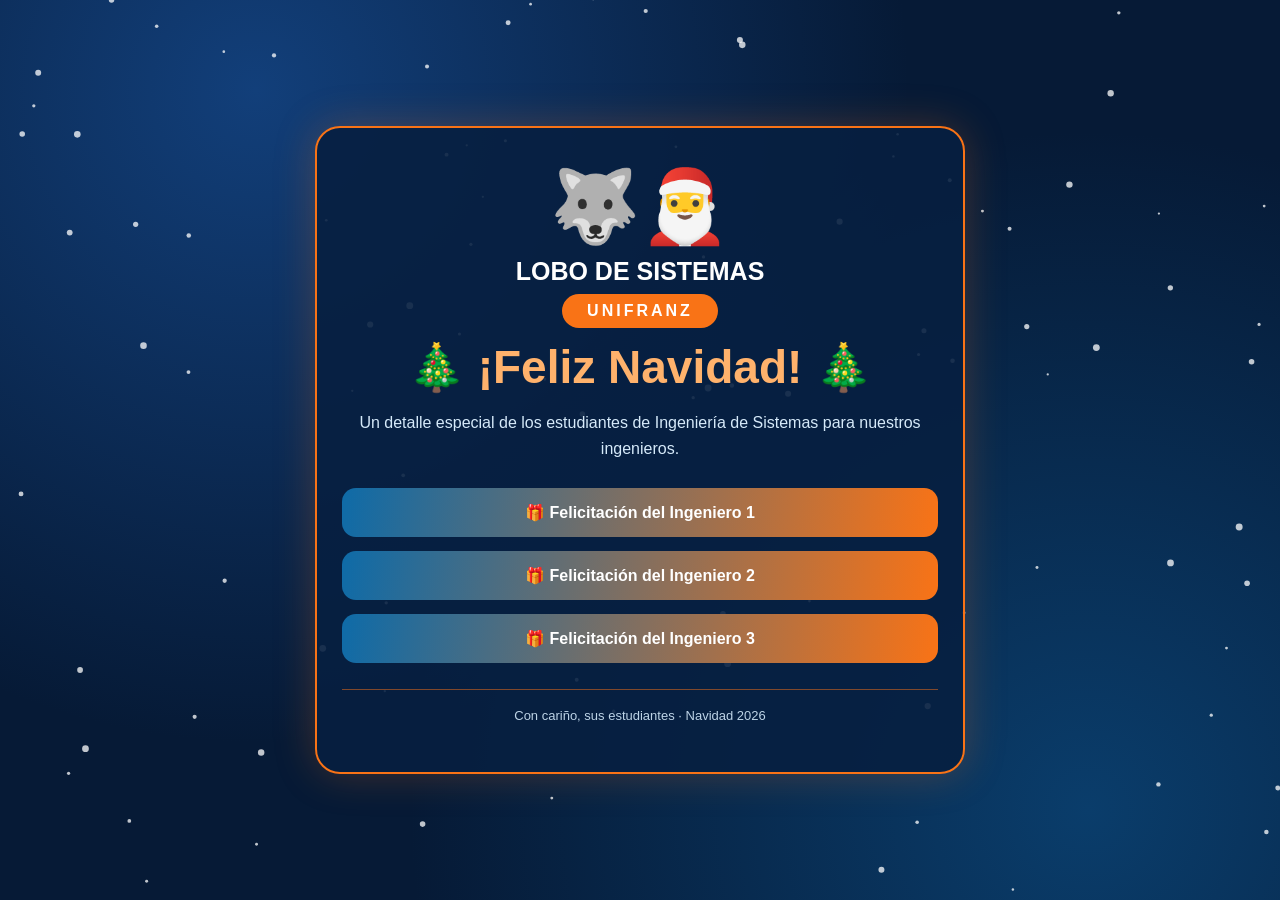
<file: index.html>
<!DOCTYPE html>
<html lang="es">
<head>
<meta charset="UTF-8">
<meta name="viewport" content="width=device-width,initial-scale=1">
<title>Navidad 2026 | Lobo de Sistemas UNIFRANZ</title>
<style>
:root{--azul:#061a36;--naranja:#f97316;--celeste:#0e6ba8}
*{box-sizing:border-box}body{margin:0;min-height:100vh;background:radial-gradient(circle at 20% 10%,#123f7a,transparent 50%),radial-gradient(circle at 85% 90%,#0a3d6b,transparent 50%),var(--azul);color:#fff;font-family:Segoe UI,Arial,sans-serif;display:grid;place-items:center;overflow-x:hidden}canvas{position:fixed;inset:0;width:100%;height:100%;pointer-events:none}.tarjeta{position:relative;width:min(92%,650px);margin:35px auto;padding:36px 25px;text-align:center;background:rgba(7,32,65,.9);border:2px solid var(--naranja);border-radius:25px;box-shadow:0 0 40px #f9731640;animation:entrada 1s ease}.lobo{font-size:72px;animation:flotar 3s ease-in-out infinite}h1{font-size:clamp(28px,6vw,46px);color:#ffb26c;margin:12px 0}h2{font-size:clamp(18px,4vw,25px);margin:8px 0}.uni{display:inline-block;background:var(--naranja);padding:8px 25px;border-radius:20px;font-weight:800;letter-spacing:3px}.texto{color:#d6eafa;line-height:1.6}.enlaces{display:grid;gap:14px;margin:26px 0}.enlaces a{display:block;background:linear-gradient(100deg,#0e6ba8,#f97316);color:#fff;text-decoration:none;padding:15px;border-radius:14px;font-weight:750;transition:transform .2s,box-shadow .2s}.enlaces a:hover,.enlaces a:focus-visible{transform:translateY(-3px);box-shadow:0 5px 20px #f9731680}.pie{font-size:13px;color:#bdd4e7;border-top:1px solid #f9731680;padding-top:18px}@keyframes entrada{from{opacity:0;transform:translateY(25px)}to{opacity:1;transform:translateY(0)}}@keyframes flotar{50%{transform:translateY(-10px)}}@media(prefers-reduced-motion:reduce){*,*::before,*::after{animation:none!important;transition:none!important}}
</style>
</head>
<body>
<canvas id="nieve" aria-hidden="true"></canvas>
<main class="tarjeta">
<div class="lobo" aria-hidden="true">🐺🎅</div>
<h2>LOBO DE SISTEMAS</h2><span class="uni">UNIFRANZ</span>
<h1>🎄 ¡Feliz Navidad! 🎄</h1>
<p class="texto">Un detalle especial de los estudiantes de Ingeniería de Sistemas para nuestros ingenieros.</p>
<div class="enlaces">
<a href="ingeniero1.html">🎁 Felicitación del Ingeniero 1</a>
<a href="ingeniero2.html">🎁 Felicitación del Ingeniero 2</a>
<a href="ingeniero3.html">🎁 Felicitación del Ingeniero 3</a>
</div>
<p class="pie">Con cariño, sus estudiantes · Navidad 2026</p>
</main>
<script>
const cv=document.getElementById('nieve'),ctx=cv.getContext('2d');let copos=[];
function ajustar(){cv.width=innerWidth;cv.height=innerHeight;copos=Array.from({length:Math.min(110,Math.floor(innerWidth/12))},()=>({x:Math.random()*cv.width,y:Math.random()*cv.height,r:Math.random()*2.5+1,v:Math.random()+.4}))}
function animar(){ctx.clearRect(0,0,cv.width,cv.height);ctx.fillStyle='rgba(255,255,255,.75)';for(const c of copos){ctx.beginPath();ctx.arc(c.x,c.y,c.r,0,Math.PI*2);ctx.fill();c.y+=c.v;if(c.y>cv.height)c.y=-5}requestAnimationFrame(animar)}
addEventListener('resize',ajustar);ajustar();if(!matchMedia('(prefers-reduced-motion: reduce)').matches)animar();
</script>
</body>
</html>
</file>
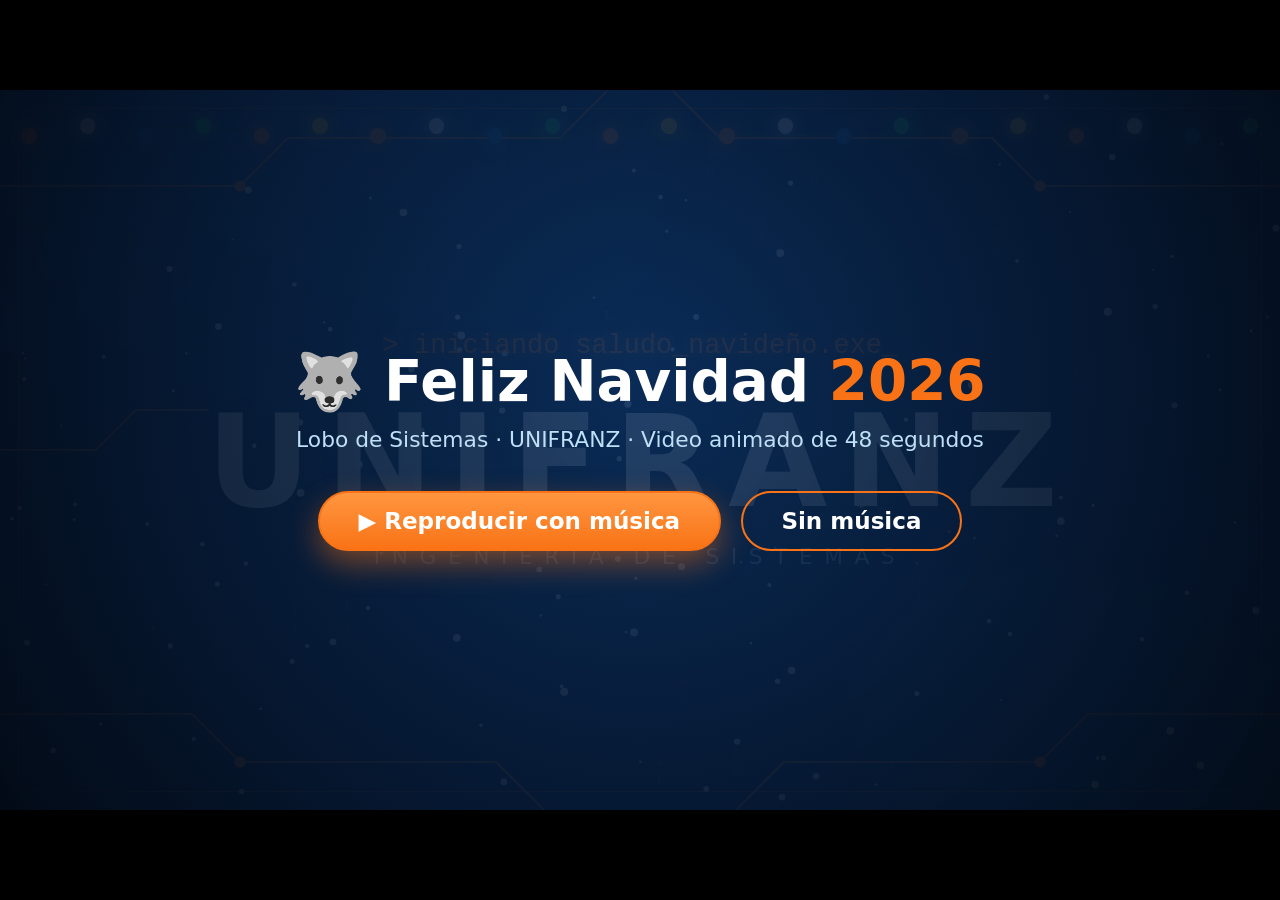
<file: ingeniero1.html>
<!DOCTYPE html>
<html lang="es">
<head>
<meta charset="UTF-8">
<meta name="viewport" content="width=device-width, initial-scale=1.0">
<title>Feliz Navidad – Video animado | Lobo de Sistemas UNIFRANZ</title>
<style>
:root{
  --azul:#0B2E5B; --oscuro:#061a36; --naranja:#F97316; --azul2:#0E6BA8; --verde:#0B6B3A; --blanco:#fff;
}
*{box-sizing:border-box;margin:0;padding:0}
html,body{height:100%;background:#000;overflow:hidden;font-family:"Segoe UI",system-ui,Roboto,Arial,sans-serif;color:#fff}
body{display:grid;place-items:center}

/* ===== Pantalla 16:9 ===== */
.pantalla{
  position:relative;width:min(100vw,calc(100vh*16/9));aspect-ratio:16/9;
  container-type:size;overflow:hidden;
  background:
    radial-gradient(70cqw 60cqh at 20% 0%,#123f7a 0%,transparent 65%),
    radial-gradient(60cqw 60cqh at 100% 100%,#0a3d6b 0%,transparent 65%),
    var(--oscuro);
  user-select:none;
}
.pantalla::after{content:"";position:absolute;inset:1.4cqw;border:.15cqw solid rgba(249,115,22,.45);border-radius:1.2cqw;pointer-events:none;z-index:6}
canvas{position:absolute;inset:0;width:100%;height:100%;pointer-events:none}
#fondo{z-index:0}
#fuegos{z-index:5}

/* ===== Guirnalda global ===== */
.guirnalda{position:absolute;top:0;left:0;right:0;height:5cqw;z-index:4;display:flex;justify-content:space-around;pointer-events:none}
.guirnalda::before{content:"";position:absolute;left:0;right:0;top:1.3cqw;height:2.2cqw;border-bottom:.2cqw solid #0a3d1f;border-radius:0 0 50% 50%/0 0 100% 100%;opacity:.8}
.guirnalda i{position:relative;margin-top:2.2cqw;width:1.2cqw;height:1.2cqw;border-radius:50%;background:var(--c);box-shadow:0 0 1.4cqw var(--c);animation:luz 1.6s ease-in-out infinite;animation-delay:calc(var(--n)*-.23s)}
.guirnalda i:nth-child(odd){margin-top:3cqw}
@keyframes luz{0%,100%{opacity:1;transform:scale(1)}50%{opacity:.25;transform:scale(.7)}}

/* ===== Escenas ===== */
.esc{position:absolute;inset:0;display:grid;place-items:center;opacity:0;visibility:hidden;transition:opacity .9s ease,visibility .9s;z-index:2}
.esc.activa{opacity:1;visibility:visible}
.centro{display:flex;flex-direction:column;align-items:center;text-align:center;position:relative;z-index:2}
.pantalla.pausa .esc *,.pantalla.pausa .guirnalda i{animation-play-state:paused!important}

/* ---- Escena 0: intro ---- */
.circ-draw{position:absolute;inset:0;width:100%;height:100%}
.dib{fill:none;stroke:var(--naranja);stroke-width:2.2;stroke-linecap:round;stroke-dasharray:1;stroke-dashoffset:1;opacity:.75;vector-effect:non-scaling-stroke}
.activa .dib{animation:trazar 3.2s ease-out forwards}
.activa .dib:nth-child(2){animation-delay:.4s}
.activa .dib:nth-child(3){animation-delay:.8s}
.activa .dib:nth-child(4){animation-delay:1.1s}
.activa .dib:nth-child(5){animation-delay:1.4s}
@keyframes trazar{to{stroke-dashoffset:0}}
.nod{fill:var(--naranja);opacity:0}
.activa .nod{animation:nodo .5s calc(1s + var(--d)*.3s) forwards,luz 1.6s calc(2s + var(--d)*.3s) infinite}
@keyframes nodo{to{opacity:1}}

.consola{font-family:"Courier New",monospace;font-size:2.1cqw;color:var(--naranja);text-shadow:0 0 1cqw rgba(249,115,22,.8);white-space:nowrap}
.tipeo{display:inline-block;overflow:hidden;vertical-align:bottom;width:0}
.activa .tipeo{animation:teclear 2.2s steps(31) .3s forwards}
@keyframes teclear{to{width:31ch}}
.cursor{animation:parpadeo .7s steps(1) infinite}
@keyframes parpadeo{50%{opacity:0}}
.uni{font-size:10cqw;font-weight:900;letter-spacing:1.2cqw;margin-top:2cqw;opacity:0;color:#fff;text-shadow:0 .5cqw 0 rgba(0,0,0,.35)}
.activa .uni{animation:impacto 1.1s 2.7s cubic-bezier(.2,1.6,.4,1) forwards}
@keyframes impacto{0%{opacity:0;transform:scale(3);filter:blur(1.5cqw)}60%{opacity:1;transform:scale(.94);filter:blur(0)}100%{opacity:1;transform:scale(1)}}
.sub{margin-top:.6cqw;letter-spacing:.9cqw;font-size:1.7cqw;color:#9fd3f2;opacity:0}
.activa .sub{animation:subir .9s 3.6s ease-out forwards}
@keyframes subir{from{opacity:0;transform:translateY(2cqw)}to{opacity:1;transform:none}}

/* ---- Escena 1: lobo ---- */
.insignia{position:relative;width:26cqw;height:26cqw;opacity:0}
.activa .insignia{animation:aparecer 1.2s .2s cubic-bezier(.2,1.5,.4,1) forwards,flotar 4s 1.4s ease-in-out infinite}
@keyframes aparecer{from{opacity:0;transform:scale(.2) rotate(-25deg)}to{opacity:1;transform:none}}
@keyframes flotar{50%{transform:translateY(-1cqw)}}
.anillo{position:absolute;inset:-1.2cqw;border-radius:50%;border:.45cqw dashed var(--naranja);animation:rotar 16s linear infinite}
@keyframes rotar{to{transform:rotate(360deg)}}
.logo{position:absolute;inset:0;border-radius:50%;overflow:hidden;display:grid;place-items:center;
  background:radial-gradient(circle at 50% 35%,#144c88,var(--azul) 70%);
  box-shadow:0 0 0 .6cqw var(--naranja),0 2cqw 4cqw rgba(0,0,0,.5),0 0 6cqw rgba(249,115,22,.4)}
.logo svg{width:92%;height:92%}
.ojos{transform-origin:50% 114px;animation:parpadear 4.5s infinite}
@keyframes parpadear{0%,92%,100%{transform:scaleY(1)}95%{transform:scaleY(.08)}}
.pompon{transform-origin:160px 80px;animation:balanceo 2.2s ease-in-out infinite}
@keyframes balanceo{50%{transform:rotate(16deg)}}
#e1 .gorro{opacity:0}
.activa#e1 .gorro{animation:caer 1.3s 1.7s cubic-bezier(.3,1.8,.5,1) forwards}
@keyframes caer{from{opacity:0;transform:translateY(-70px) rotate(-25deg)}to{opacity:1;transform:none}}
.lobo-t{margin-top:2.4cqw;font-size:4.6cqw;font-weight:900;letter-spacing:.6cqw;opacity:0}
.activa .lobo-t{animation:subir .9s 2.4s ease-out forwards}
.pill{margin-top:1.2cqw;padding:.6cqw 4cqw;font-weight:900;font-size:2.2cqw;letter-spacing:.9cqw;border-radius:5cqw 5cqw 1cqw 1cqw;
  background:linear-gradient(180deg,#ff9640,var(--naranja));box-shadow:0 .8cqw 2cqw rgba(249,115,22,.5);opacity:0;position:relative;overflow:hidden}
.activa .pill{animation:subir .9s 3.1s ease-out forwards}
.pill::after{content:"";position:absolute;top:0;left:-60%;width:40%;height:100%;background:linear-gradient(100deg,transparent,rgba(255,255,255,.7),transparent);animation:destello 2.6s 4s infinite}
@keyframes destello{60%,100%{left:130%}}

/* ---- Escena 2: Feliz Navidad ---- */
.tit{font-size:11cqw;font-weight:900;line-height:1;display:flex;flex-direction:column;align-items:center;gap:.4cqw}
.tit .fila{display:flex}
.tit span{display:inline-block;opacity:0;background:linear-gradient(180deg,#fff 30%,#ffc48f 70%,var(--naranja));-webkit-background-clip:text;background-clip:text;color:transparent;filter:drop-shadow(0 .6cqw .8cqw rgba(0,0,0,.45))}
.activa .tit span{animation:letra .8s calc(.4s + var(--i)*.09s) cubic-bezier(.3,1.9,.5,1) forwards}
@keyframes letra{from{opacity:0;transform:translateY(-8cqw) scale(0) rotate(-50deg)}to{opacity:1;transform:none}}
.activa .tit{animation:brillo 2.4s 2.2s ease-in-out infinite}
@keyframes brillo{50%{filter:drop-shadow(0 0 2cqw rgba(249,115,22,.9))}}
.deseo{margin-top:2.2cqw;font-size:2.3cqw;color:#bfe0f7;letter-spacing:.35cqw;opacity:0}
.activa .deseo{animation:subir .9s 2.2s ease-out forwards}
.arbol{position:absolute;bottom:3cqw;width:17cqw;opacity:0}
.arbol.izq{left:6cqw}.arbol.der{right:6cqw}
.activa .arbol{animation:crecer 1.2s .3s cubic-bezier(.2,1.5,.4,1) forwards}
.arbol.der{animation-delay:.7s!important}
@keyframes crecer{from{opacity:0;transform:scale(.1) translateY(8cqw)}to{opacity:1;transform:none}}
.arbol svg{width:100%;display:block;filter:drop-shadow(0 1cqw 1.4cqw rgba(0,0,0,.45))}
.estrella{transform-box:fill-box;transform-origin:center;animation:giroest 3s linear infinite}
@keyframes giroest{to{transform:rotate(360deg)}}
.l{animation:luz 1.4s ease-in-out infinite}
.l:nth-of-type(2n){animation-delay:-.5s}.l:nth-of-type(3n){animation-delay:-.9s}

/* ---- Escena 3: mensaje ---- */
.nombre{font-size:6cqw;font-weight:900;letter-spacing:.4cqw;color:#fff;opacity:0}
.nombre em{font-style:normal;background:linear-gradient(90deg,#ffd2a8,var(--naranja),#ffd2a8);background-size:200% auto;-webkit-background-clip:text;background-clip:text;color:transparent;animation:fluir 3s linear infinite}
@keyframes fluir{to{background-position:200% center}}
.activa .nombre{animation:aparecer 1s .3s cubic-bezier(.2,1.4,.4,1) forwards}
.linea{width:0;height:.35cqw;margin:1.6cqw 0 2.4cqw;background:linear-gradient(90deg,transparent,var(--naranja),transparent)}
.activa .linea{animation:ancho 1.2s 1s ease-out forwards}
@keyframes ancho{to{width:44cqw}}
.msg{font-size:2.7cqw;line-height:1.5;color:#e6f0fb;opacity:0;max-width:62cqw;margin-top:.8cqw}
.msg b{color:var(--naranja)}
.activa .m1{animation:subir .9s 1.8s ease-out forwards}
.activa .m2{animation:subir .9s 3.8s ease-out forwards}
.activa .m3{animation:subir .9s 6.2s ease-out forwards}
.activa .m4{animation:subir .9s 8s ease-out forwards}
.flota{position:absolute;font-size:4cqw;opacity:.9;animation:subeBaja 5s ease-in-out infinite}
@keyframes subeBaja{50%{transform:translateY(-2cqw) rotate(12deg)}}
.f1{left:12%;top:25%}.f2{right:12%;top:30%;animation-delay:-1.6s}.f3{left:16%;bottom:20%;animation-delay:-3s}.f4{right:15%;bottom:22%;animation-delay:-.8s}

/* ---- Escena 4: regalo ---- */
.rayos{position:absolute;left:50%;top:52%;width:70cqw;height:70cqw;margin:-35cqw 0 0 -35cqw;border-radius:50%;opacity:0;
  background:repeating-conic-gradient(from 0deg,rgba(249,115,22,.28) 0 8deg,transparent 8deg 20deg);
  -webkit-mask:radial-gradient(circle,#000 0,transparent 68%);mask:radial-gradient(circle,#000 0,transparent 68%)}
.activa .rayos{animation:rotar 22s linear infinite,verRayos 1s 2.5s forwards}
@keyframes verRayos{to{opacity:1}}
.regalo-g{position:absolute;left:50%;top:58%;width:18cqw;height:17cqw;margin:-8cqw 0 0 -9cqw;opacity:0}
.activa .regalo-g{animation:soltar .9s .2s cubic-bezier(.3,1.5,.5,1) forwards,temblar 1.2s 1.2s ease-in-out,esfumar .7s 4.2s forwards}
@keyframes soltar{from{opacity:0;transform:translateY(-40cqh)}to{opacity:1;transform:none}}
@keyframes temblar{0%,100%{transform:rotate(0)}15%{transform:rotate(-7deg)}30%{transform:rotate(7deg)}45%{transform:rotate(-6deg)}60%{transform:rotate(6deg)}75%{transform:rotate(-3deg)}}
@keyframes esfumar{to{opacity:0;transform:scale(.6) translateY(4cqw)}}
.cuerpo-g,.tapa-g{position:absolute;left:0;right:0}
.cuerpo-g{bottom:0;height:12cqw;border-radius:.8cqw;background:linear-gradient(180deg,var(--azul2),#08507d);box-shadow:0 2cqw 3cqw rgba(0,0,0,.45)}
.tapa-g{top:1cqw;height:4.6cqw;margin:0 -.9cqw;border-radius:.8cqw;background:linear-gradient(180deg,#ff9640,var(--naranja));z-index:2}
.activa .tapa-g{animation:volar 1s 2.5s cubic-bezier(.3,.1,.6,1) forwards}
@keyframes volar{to{transform:translate(-14cqw,-30cqh) rotate(-60deg);opacity:0}}
.cinta-g{position:absolute;left:50%;top:0;bottom:0;width:3.2cqw;margin-left:-1.6cqw;background:#fff}
.lazo-g{position:absolute;left:50%;top:-3.6cqw;width:4cqw;height:4cqw;margin-left:-2cqw;border:.9cqw solid #fff;border-radius:50% 50% 0 50%;transform:rotate(45deg);box-shadow:-2.6cqw 1cqw 0 -.4cqw #fff}
.almohada{position:absolute;left:50%;top:50%;width:34cqw;margin:-17cqw 0 0 -17cqw;opacity:0}
.activa .almohada{animation:surgir 1.6s 2.9s cubic-bezier(.2,1.2,.4,1) forwards,irIzq 1.2s 5.2s ease-in-out forwards}
@keyframes surgir{from{opacity:0;transform:translateY(14cqw) scale(.2) rotateY(0)}to{opacity:1;transform:translateY(-3cqw) scale(1) rotateY(360deg)}}
@keyframes irIzq{from{transform:translateY(-3cqw)}to{transform:translate(-22cqw,-1cqw) scale(.95)}}
.almohada svg{width:100%;display:block;filter:drop-shadow(0 2cqw 2cqw rgba(0,0,0,.5));animation:flotar 3.6s 4s ease-in-out infinite}
.tw{fill:#fff;animation:luz 2s infinite}.tw.t2{fill:var(--naranja);animation-delay:-1s}
.info{position:absolute;right:7cqw;top:50%;transform:translateY(-50%);width:34cqw;text-align:left;z-index:3}
.info h4{font-size:2.9cqw;color:var(--naranja);line-height:1.15;opacity:0}
.info p{font-size:1.8cqw;line-height:1.5;color:#e6f0fb;margin-top:1.2cqw;opacity:0}
.activa .info h4{animation:entraDer .9s 5.6s ease-out forwards}
.activa .info p{animation:entraDer .9s 6.4s ease-out forwards}
@keyframes entraDer{from{opacity:0;transform:translateX(6cqw)}to{opacity:1;transform:none}}
.qr{margin-top:2cqw;display:inline-flex;flex-direction:column;align-items:center;gap:.6cqw;padding:1cqw;background:#fff;color:var(--azul);border:.5cqw solid var(--naranja);border-radius:1.4cqw;opacity:0;font-size:1.4cqw;font-weight:800}
.qr canvas{position:static;width:10cqw;height:10cqw;image-rendering:pixelated}
.activa .qr{animation:aparecer .9s 7.4s cubic-bezier(.2,1.5,.4,1) forwards}

/* ---- Escena 5: final ---- */
.mini{width:13cqw;height:13cqw;position:relative;opacity:0;margin-bottom:1.6cqw}
.mini .logo{box-shadow:0 0 0 .4cqw var(--naranja),0 1cqw 2cqw rgba(0,0,0,.5),0 0 4cqw rgba(249,115,22,.4)}
.mini .anillo{inset:-.8cqw;border-width:.3cqw}
.activa .mini{animation:aparecer 1s .3s cubic-bezier(.2,1.5,.4,1) forwards,flotar 4s 1.3s ease-in-out infinite}
.fin1{font-size:4.8cqw;font-weight:800;opacity:0}
.fin1 em{font-style:normal;color:var(--naranja)}
.activa .fin1{animation:subir 1s .9s ease-out forwards}
.fin2{margin-top:1.4cqw;font-size:2.4cqw;color:#bfe0f7;letter-spacing:.3cqw;opacity:0}
.activa .fin2{animation:subir 1s 1.8s ease-out forwards}
.fin3{margin-top:2.6cqw;font-size:6cqw;font-weight:900;letter-spacing:.8cqw;opacity:0;background:linear-gradient(90deg,#fff,#ffc48f,var(--naranja),#fff);background-size:250% auto;-webkit-background-clip:text;background-clip:text;color:transparent}
.activa .fin3{animation:impacto 1.2s 2.8s cubic-bezier(.2,1.6,.4,1) forwards,fluir 4s 4s linear infinite}
.paleta{display:flex;gap:1cqw;margin-top:2.4cqw;opacity:0}
.activa .paleta{animation:subir 1s 3.8s forwards}
.paleta i{width:1.4cqw;height:1.4cqw;border-radius:50%;background:var(--c);border:.2cqw solid rgba(255,255,255,.6);animation:flotar 2s infinite;animation-delay:calc(var(--n)*-.3s)}

/* ===== Inicio ===== */
.inicio{position:absolute;inset:0;z-index:9;display:grid;place-items:center;text-align:center;background:radial-gradient(circle at 50% 40%,rgba(11,46,91,.9),rgba(3,10,22,.97));transition:opacity .6s}
.inicio.fuera{opacity:0;pointer-events:none}
.inicio h1{font-size:4.4cqw;font-weight:900}
.inicio h1 em{font-style:normal;color:var(--naranja)}
.inicio p{margin:1cqw 0 3cqw;color:#bfe0f7;font-size:1.7cqw}
.btn-g{font:inherit;cursor:pointer;color:#fff;font-weight:800;font-size:1.8cqw;padding:1.2cqw 3cqw;margin:0 .6cqw;border-radius:5cqw;border:.2cqw solid var(--naranja);background:linear-gradient(180deg,#ff9640,var(--naranja));box-shadow:0 1cqw 2.4cqw rgba(249,115,22,.45);transition:transform .2s}
.btn-g:hover{transform:translateY(-.3cqw) scale(1.04)}
.btn-g.sec{background:transparent;box-shadow:none}

/* ===== Controles ===== */
.controles{position:absolute;left:3cqw;right:3cqw;bottom:2.4cqw;z-index:8;display:flex;align-items:center;gap:1.2cqw;padding:.9cqw 1.4cqw;border-radius:5cqw;
  background:rgba(4,14,30,.72);backdrop-filter:blur(8px);border:1px solid rgba(255,255,255,.12);opacity:0;transform:translateY(1cqw);transition:.35s}
.pantalla.ver .controles,.controles:hover{opacity:1;transform:none}
.controles button{font-size:1.9cqw;line-height:1;background:none;border:none;color:#fff;cursor:pointer;padding:.4cqw .7cqw;border-radius:50%;transition:background .2s}
.controles button:hover{background:rgba(255,255,255,.15)}
.controles button.on{color:var(--naranja)}
.barra{flex:1;height:.9cqw;border-radius:1cqw;background:rgba(255,255,255,.18);position:relative;cursor:pointer}
.barra b{position:absolute;left:0;top:0;bottom:0;width:0;border-radius:1cqw;background:linear-gradient(90deg,var(--azul2),var(--naranja))}
.barra s{position:absolute;top:-.2cqw;bottom:-.2cqw;width:.15cqw;background:rgba(255,255,255,.55)}
.tiempo{font-size:1.3cqw;font-variant-numeric:tabular-nums;color:#cfe3f6;min-width:9cqw;text-align:right}
.repetir{position:absolute;left:50%;bottom:9cqw;transform:translateX(-50%);z-index:8;display:none}
.repetir.ver{display:block;animation:aparecer .8s both}

@media (prefers-reduced-motion:reduce){.guirnalda i{animation:none}}
</style>
</head>
<body>
<div class="pantalla" id="pantalla">
  <canvas id="fondo"></canvas>
  <canvas id="fuegos"></canvas>
  <div class="guirnalda" id="guirnalda"></div>

  <!-- ESCENA 0 -->
  <section class="esc" id="e0" data-dur="5000">
    <svg class="circ-draw" viewBox="0 0 1600 900" preserveAspectRatio="none" aria-hidden="true">
      <path class="dib" pathLength="1" d="M0 120 H300 L360 60 H700 L760 0"/>
      <path class="dib" pathLength="1" d="M1600 120 H1300 L1240 60 H900 L840 0"/>
      <path class="dib" pathLength="1" d="M0 780 H240 L300 840 H620 L680 900"/>
      <path class="dib" pathLength="1" d="M1600 780 H1360 L1300 840 H980 L920 900"/>
      <path class="dib" pathLength="1" d="M0 450 H120 L170 400 H260"/>
      <circle class="nod" style="--d:1" cx="300" cy="120" r="7"/>
      <circle class="nod" style="--d:2" cx="1300" cy="120" r="7"/>
      <circle class="nod" style="--d:3" cx="300" cy="840" r="7"/>
      <circle class="nod" style="--d:4" cx="1300" cy="840" r="7"/>
    </svg>
    <div class="centro">
      <p class="consola"><span class="tipeo">&gt; iniciando saludo_navideño.exe</span><b class="cursor">_</b></p>
      <h2 class="uni">UNIFRANZ</h2>
      <p class="sub">INGENIERÍA DE SISTEMAS</p>
    </div>
  </section>

  <!-- ESCENA 1 -->
  <section class="esc" id="e1" data-dur="6000">
    <div class="centro">
      <div class="insignia"><div class="anillo"></div><div class="logo" data-lobo></div></div>
      <h2 class="lobo-t">LOBO DE SISTEMAS</h2>
      <span class="pill">UNIFRANZ</span>
    </div>
  </section>

  <!-- ESCENA 2 -->
  <section class="esc" id="e2" data-dur="6000">
    <div class="arbol izq" data-arbol></div>
    <div class="arbol der" data-arbol></div>
    <div class="centro">
      <h1 class="tit" id="tit" aria-label="¡Feliz Navidad!"></h1>
      <p class="deseo">de parte de sus estudiantes</p>
    </div>
  </section>

  <!-- ESCENA 3 -->
  <section class="esc" id="e3" data-dur="11000">
    <span class="flota f1">❄️</span><span class="flota f2">🎁</span><span class="flota f3">🎄</span><span class="flota f4">❄️</span>
    <div class="centro">
      <h2 class="nombre">Ingeniero <em>Juan</em></h2>
      <div class="linea"></div>
      <p class="msg m1">En esta Navidad queremos agradecerle por compartir sus <b>conocimientos</b>,</p>
      <p class="msg m2">su <b>paciencia</b> y su <b>dedicación</b>.</p>
      <p class="msg m3">Le deseamos mucha felicidad, salud</p>
      <p class="msg m4">y éxitos en el próximo año. 🎉</p>
    </div>
  </section>

  <!-- ESCENA 4 -->
  <section class="esc" id="e4" data-dur="11000">
    <div class="rayos"></div>
    <div class="regalo-g">
      <div class="tapa-g"><div class="cinta-g"></div><div class="lazo-g"></div></div>
      <div class="cuerpo-g"><div class="cinta-g"></div></div>
    </div>
    <div class="almohada" id="almohada"></div>
    <div class="info">
      <h4>Un detalle de sus estudiantes</h4>
      <p>Una almohada de cuello con el diseño del Lobo de Sistemas, para que descanse como se merece.</p>
      <div class="qr"><canvas id="qr" width="140" height="140"></canvas><span>📱 Escanéame</span></div>
    </div>
  </section>

  <!-- ESCENA 5 -->
  <section class="esc" id="e5" data-dur="9000">
    <div class="centro">
      <div class="mini"><div class="anillo"></div><div class="logo" data-lobo></div></div>
      <p class="fin1">Con cariño, <em>sus estudiantes</em></p>
      <p class="fin2">Ingeniería de Sistemas – UNIFRANZ</p>
      <p class="fin3">NAVIDAD 2026</p>
      <div class="paleta"><i style="--c:#0B2E5B;--n:0"></i><i style="--c:#F97316;--n:1"></i><i style="--c:#0E6BA8;--n:2"></i><i style="--c:#0B6B3A;--n:3"></i><i style="--c:#fff;--n:4"></i></div>
    </div>
  </section>

  <!-- INICIO -->
  <div class="inicio" id="inicio">
    <div>
      <h1>🐺 Feliz Navidad <em>2026</em></h1>
      <p>Lobo de Sistemas · UNIFRANZ · Video animado de 48 segundos</p>
      <button class="btn-g" id="conMusica">▶ Reproducir con música</button>
      <button class="btn-g sec" id="sinMusica">Sin música</button>
    </div>
  </div>

  <button class="btn-g repetir" id="repetir">↻ Ver de nuevo</button>

  <div class="controles" id="controles">
    <button id="bPlay" title="Pausar (espacio)">⏸</button>
    <button id="bReset" title="Reiniciar">↻</button>
    <div class="barra" id="barra"><b id="prog"></b></div>
    <span class="tiempo" id="tiempo">0:00 / 0:48</span>
    <button id="bSonido" title="Música">🔊</button>
    <button id="bBucle" title="Repetir en bucle">🔁</button>
    <button id="bPantalla" title="Pantalla completa (F)">⛶</button>
  </div>
</div>

<script>
/* ============ Piezas SVG ============ */
const LOBO = `<svg viewBox="0 0 200 200">
<path d="M34 96 L44 26 L92 64 Z" fill="#0E6BA8"/><path d="M166 96 L156 26 L108 64 Z" fill="#0E6BA8"/>
<path d="M50 80 L54 46 L78 64 Z" fill="#F97316"/><path d="M150 80 L146 46 L122 64 Z" fill="#F97316"/>
<path d="M28 112 Q28 62 100 60 Q172 62 172 112 Q172 172 100 188 Q28 172 28 112Z" fill="#0E6BA8"/>
<path d="M100 96 Q60 102 50 130 Q58 172 100 184 Q142 172 150 130 Q140 102 100 96Z" fill="#fff"/>
<path d="M28 130 Q40 118 58 124 Q50 150 62 168 Q36 160 28 130Z" fill="#0B2E5B" opacity=".35"/>
<path d="M172 130 Q160 118 142 124 Q150 150 138 168 Q164 160 172 130Z" fill="#0B2E5B" opacity=".35"/>
<g class="ojos">
<ellipse cx="70" cy="114" rx="15" ry="11" fill="#fff" stroke="#0B2E5B" stroke-width="3"/><ellipse cx="130" cy="114" rx="15" ry="11" fill="#fff" stroke="#0B2E5B" stroke-width="3"/>
<circle cx="72" cy="114" r="7" fill="#F97316"/><circle cx="128" cy="114" r="7" fill="#F97316"/>
<circle cx="72" cy="114" r="3.4" fill="#0B2E5B"/><circle cx="128" cy="114" r="3.4" fill="#0B2E5B"/>
<circle cx="74" cy="111" r="1.6" fill="#fff"/><circle cx="130" cy="111" r="1.6" fill="#fff"/></g>
<path d="M52 98 Q68 90 86 98" stroke="#0B2E5B" stroke-width="5" fill="none" stroke-linecap="round"/>
<path d="M148 98 Q132 90 114 98" stroke="#0B2E5B" stroke-width="5" fill="none" stroke-linecap="round"/>
<path d="M88 142 Q100 134 112 142 Q100 156 88 142Z" fill="#0B2E5B"/><path d="M100 150 V158" stroke="#0B2E5B" stroke-width="3"/>
<path d="M76 158 Q100 182 124 158 Q100 166 76 158Z" fill="#0B2E5B"/><path d="M90 168 Q100 184 110 168 Q100 172 90 168Z" fill="#F97316"/>
<g class="gorro"><path d="M42 78 Q50 22 112 16 Q154 16 166 62 L160 80 Z" fill="#F97316"/>
<path d="M60 60 Q80 36 112 32" stroke="#fb923c" stroke-width="5" fill="none" stroke-linecap="round" opacity=".7"/>
<rect x="32" y="68" width="136" height="24" rx="12" fill="#fff"/><circle class="pompon" cx="166" cy="64" r="12" fill="#fff"/></g></svg>`;

const ARBOL = `<svg viewBox="0 0 120 175">
<rect x="50" y="145" width="20" height="24" fill="#6b3f1d"/>
<polygon points="60,18 106,78 14,78" fill="#0f8a4a"/><polygon points="60,46 114,112 6,112" fill="#0B6B3A"/><polygon points="60,76 120,150 0,150" fill="#095a31"/>
<circle class="l" cx="50" cy="60" r="3.6" fill="#F97316"/><circle class="l" cx="70" cy="70" r="3.6" fill="#fff"/>
<circle class="l" cx="40" cy="96" r="3.8" fill="#0E6BA8"/><circle class="l" cx="78" cy="100" r="3.8" fill="#F97316"/><circle class="l" cx="60" cy="88" r="3.4" fill="#fff"/>
<circle class="l" cx="28" cy="132" r="4" fill="#fff"/><circle class="l" cx="60" cy="125" r="4" fill="#F97316"/><circle class="l" cx="94" cy="134" r="4" fill="#0E6BA8"/>
<polygon class="estrella" points="60,0 64,10 75,10 66,17 69,28 60,21 51,28 54,17 45,10 56,10" fill="#fbbf24"/></svg>`;

const ALMOHADA = `<svg viewBox="0 0 240 210">
<defs><pattern id="patron" width="24" height="24" patternUnits="userSpaceOnUse">
<path d="M0 12 H8 L12 6 H24" stroke="#F97316" stroke-width="1" fill="none" opacity=".6"/><circle cx="12" cy="6" r="1.6" fill="#F97316" opacity=".7"/>
<text x="3" y="22" font-size="6" fill="#0E6BA8" opacity=".9" font-family="monospace">0101</text></pattern>
<linearGradient id="brillo" x1="0" y1="0" x2="1" y2="1"><stop offset="0" stop-color="#fff" stop-opacity=".4"/><stop offset="1" stop-color="#fff" stop-opacity="0"/></linearGradient>
<clipPath id="recorte"><path d="M46 150 Q46 38 120 38 Q194 38 194 150" fill="none" stroke="#000" stroke-width="58"/></clipPath></defs>
<path d="M46 150 Q46 38 120 38 Q194 38 194 150" fill="none" stroke="#0B2E5B" stroke-width="58" stroke-linecap="round"/>
<rect width="240" height="210" fill="url(#patron)" clip-path="url(#recorte)"/>
<path d="M46 150 Q46 38 120 38 Q194 38 194 150" fill="none" stroke="url(#brillo)" stroke-width="18" stroke-linecap="round" transform="translate(0,-14)" opacity=".55"/>
<path d="M46 128 V150" stroke="#F97316" stroke-width="58" stroke-linecap="round"/><path d="M194 128 V150" stroke="#F97316" stroke-width="58" stroke-linecap="round"/>
<text x="46" y="160" text-anchor="middle" font-size="11" font-weight="800" fill="#fff" font-family="Arial Black,Arial,sans-serif">UNIFRANZ</text>
<text x="194" y="160" text-anchor="middle" font-size="11" font-weight="800" fill="#fff" font-family="Arial Black,Arial,sans-serif">UNIFRANZ</text>
<rect x="106" y="146" width="28" height="18" rx="4" fill="#111"/><rect x="112" y="150" width="16" height="10" rx="2" fill="#333"/>
<rect x="196" y="82" width="30" height="14" rx="2" fill="#0E6BA8" transform="rotate(18 211 89)"/>
<text x="211" y="92" font-size="7" fill="#fff" text-anchor="middle" font-weight="700" transform="rotate(18 211 89)">LoboSist</text>
<text x="82" y="82" font-size="14" class="tw">❄</text><text x="150" y="70" font-size="12" class="tw t2">✦</text></svg>`;

document.querySelectorAll("[data-lobo]").forEach(e => e.innerHTML = LOBO);
document.querySelectorAll("[data-arbol]").forEach(e => e.innerHTML = ARBOL);
document.getElementById("almohada").innerHTML = ALMOHADA;

/* Guirnalda */
const gu = document.getElementById("guirnalda");
const COL = ["#F97316","#fff","#0E6BA8","#22c55e","#F97316","#fbbf24"];
for (let i = 0; i < 22; i++) gu.insertAdjacentHTML("beforeend", `<i style="--c:${COL[i % COL.length]};--n:${i}"></i>`);

/* Título letra por letra */
const tit = document.getElementById("tit");
let idx = 0;
["¡Feliz", "Navidad!"].forEach(p => {
  const fila = document.createElement("div"); fila.className = "fila";
  [...p].forEach(ch => { const s = document.createElement("span"); s.textContent = ch; s.style.setProperty("--i", idx++); fila.appendChild(s); });
  tit.appendChild(fila);
});

/* QR decorativo */
(function () {
  const cv = document.getElementById("qr"), c = cv.getContext("2d"), N = 25, t = cv.width / N;
  let s = 2026; const az = () => (s = (s * 16807) % 2147483647) / 2147483647;
  c.fillStyle = "#fff"; c.fillRect(0, 0, 140, 140); c.fillStyle = "#0B2E5B";
  const bus = (x, y) => (x < 8 && y < 8) || (x >= N - 8 && y < 8) || (x < 8 && y >= N - 8);
  for (let y = 0; y < N; y++) for (let x = 0; x < N; x++) if (!bus(x, y) && az() > .52) c.fillRect(x * t, y * t, t, t);
  const f = (ox, oy) => { c.fillStyle = "#0B2E5B"; c.fillRect(ox * t, oy * t, 7 * t, 7 * t); c.fillStyle = "#fff"; c.fillRect((ox + 1) * t, (oy + 1) * t, 5 * t, 5 * t); c.fillStyle = "#F97316"; c.fillRect((ox + 2) * t, (oy + 2) * t, 3 * t, 3 * t); };
  f(0, 0); f(N - 7, 0); f(0, N - 7);
})();

/* ============ Canvas: binario + nieve ============ */
const pantalla = document.getElementById("pantalla");
const cf = document.getElementById("fondo"), cx = cf.getContext("2d");
const cg = document.getElementById("fuegos"), gx = cg.getContext("2d");
let W, H, bin = [], nieve = [], chispas = [], conf = [];
function ajustar() {
  W = cf.width = cg.width = pantalla.clientWidth;
  H = cf.height = cg.height = pantalla.clientHeight;
  const cols = Math.floor(W / 26);
  bin = Array.from({ length: cols }, () => ({ y: Math.random() * H, v: .6 + Math.random() * 1.4 }));
  nieve = Array.from({ length: Math.floor(W / 9) }, () => ({ x: Math.random() * W, y: Math.random() * H, r: 1 + Math.random() * 3, v: .4 + Math.random() * 1.2, f: Math.random() * 6.28 }));
}
addEventListener("resize", ajustar); ajustar();

const COLS = ["#F97316", "#0E6BA8", "#22c55e", "#fff", "#ffb36b", "#fbbf24"];
function fuego(x, y) {
  const col = COLS[(Math.random() * COLS.length) | 0];
  for (let i = 0; i < 70; i++) { const a = Math.random() * 6.28, f = 1 + Math.random() * 5; chispas.push({ x, y, vx: Math.cos(a) * f, vy: Math.sin(a) * f, vida: 70 + Math.random() * 30, col }); }
}
function confeti(x, y) {
  for (let i = 0; i < 150; i++) { const a = Math.random() * 6.28, f = 3 + Math.random() * 8; conf.push({ x, y, vx: Math.cos(a) * f, vy: Math.sin(a) * f - 6, w: 6 + Math.random() * 6, h: 4 + Math.random() * 6, r: Math.random() * 6, vr: (Math.random() - .5) * .4, col: COLS[(Math.random() * COLS.length) | 0], vida: 140 + Math.random() * 60 }); }
}

function dibujar(t, avanza) {
  cx.clearRect(0, 0, W, H);
  const fs = Math.max(11, W / 90); cx.font = fs + "px monospace";
  bin.forEach((g, i) => {
    const d = Math.random() > .5 ? "1" : "0";
    cx.fillStyle = "rgba(14,107,168,.28)"; cx.fillText(d, i * 26 + 4, g.y);
    cx.fillStyle = "rgba(249,115,22,.18)"; cx.fillText(d, i * 26 + 4, g.y - 18);
    if (avanza) { g.y += g.v; if (g.y > H + 20) { g.y = -20; g.v = .6 + Math.random() * 1.4; } }
  });
  cx.fillStyle = "rgba(255,255,255,.85)";
  nieve.forEach(n => {
    if (avanza) { n.y += n.v; n.x += Math.sin(t / 900 + n.f) * .5; if (n.y > H + 5) { n.y = -5; n.x = Math.random() * W; } }
    cx.beginPath(); cx.arc(n.x, n.y, n.r, 0, 6.28); cx.fill();
  });

  gx.clearRect(0, 0, W, H);
  for (let i = chispas.length - 1; i >= 0; i--) {
    const p = chispas[i];
    if (avanza) { p.vy += .05; p.vx *= .985; p.x += p.vx; p.y += p.vy; p.vida--; }
    gx.globalAlpha = Math.max(p.vida / 90, 0); gx.fillStyle = p.col;
    gx.beginPath(); gx.arc(p.x, p.y, 2.4, 0, 6.28); gx.fill();
    if (p.vida <= 0) chispas.splice(i, 1);
  }
  for (let i = conf.length - 1; i >= 0; i--) {
    const c = conf[i];
    if (avanza) { c.vy += .12; c.x += c.vx; c.y += c.vy; c.r += c.vr; c.vida--; }
    gx.save(); gx.translate(c.x, c.y); gx.rotate(c.r); gx.globalAlpha = Math.max(c.vida / 120, 0); gx.fillStyle = c.col; gx.fillRect(-c.w / 2, -c.h / 2, c.w, c.h); gx.restore();
    if (c.vida <= 0 || c.y > H + 20) conf.splice(i, 1);
  }
  gx.globalAlpha = 1;
}

/* ============ Música (Jingle Bells, dominio público) ============ */
let ac = null, master = null, sonidoOn = true;
const NOTA = { E: 659.25, G: 783.99, C: 523.25, D: 587.33, F: 698.46 };
const MEL = [["E",1],["E",1],["E",2],["E",1],["E",1],["E",2],["E",1],["G",1],["C",1.5],["D",.5],["E",4],
             ["F",1],["F",1],["F",1.5],["F",.5],["F",1],["E",1],["E",1],["E",.5],["E",.5],["E",1],["D",1],["D",1],["E",1],["D",2],["G",2]];
function musicaIniciar() {
  try {
    if (ac) ac.close();
    ac = new (window.AudioContext || window.webkitAudioContext)();
    master = ac.createGain(); master.gain.value = sonidoOn ? .14 : 0; master.connect(ac.destination);
    let when = ac.currentTime + .1; const beat = .3;
    for (let loop = 0; loop < 7; loop++) MEL.forEach(([n, b]) => {
      const d = b * beat, f = NOTA[n];
      [[f, "triangle", 1], [f * 2, "sine", .3]].forEach(([fr, tipo, vol]) => {
        const o = ac.createOscillator(), g = ac.createGain();
        o.type = tipo; o.frequency.value = fr;
        g.gain.setValueAtTime(0, when); g.gain.linearRampToValueAtTime(vol, when + .02); g.gain.exponentialRampToValueAtTime(.001, when + d * .95);
        o.connect(g); g.connect(master); o.start(when); o.stop(when + d);
      });
      when += d;
    });
  } catch (e) { ac = null; }
}

/* ============ Línea de tiempo ============ */
const ESC = [...document.querySelectorAll(".esc")];
const DUR = ESC.map(e => +e.dataset.dur);
const TOTAL = DUR.reduce((a, b) => a + b, 0);
const INI = DUR.map((_, i) => DUR.slice(0, i).reduce((a, b) => a + b, 0));
const EVENTOS = [
  { e: 2, at: 700, fn: () => { confeti(W / 2, H * .45); } },
  { e: 4, at: 2800, fn: () => { confeti(W * .5, H * .5); } },
  { e: 5, at: 300, fn: () => { fuego(W * .25, H * .35); fuego(W * .75, H * .3); } },
  { e: 5, at: 3000, fn: () => { confeti(W / 2, H * .6); } }
];
let t = 0, reproduce = false, actual = -1, ult = 0, bucle = false, terminado = false, sigFuego = 0, hechos = new Set();

const $ = id => document.getElementById(id);
const bPlay = $("bPlay"), prog = $("prog"), tiempo = $("tiempo"), repetir = $("repetir");

function activar(i) {
  ESC.forEach(e => e.classList.remove("activa"));
  void pantalla.offsetWidth;
  ESC[i].classList.add("activa");
  actual = i; hechos.clear();
}
function fmt(ms) { const s = Math.floor(ms / 1000); return Math.floor(s / 60) + ":" + String(s % 60).padStart(2, "0"); }
function setPlay(v) {
  reproduce = v; bPlay.textContent = v ? "⏸" : "▶";
  pantalla.classList.toggle("pausa", !v && !terminado);
  if (ac) v ? ac.resume() : ac.suspend();
}
function reiniciar(desde = 0) {
  t = desde; terminado = false; repetir.classList.remove("ver"); actual = -1; chispas = []; conf = [];
  if (sonidoOn || ac) musicaIniciar();
  setPlay(true);
}
function frame(now) {
  const dt = Math.min(now - ult, 100); ult = now;
  if (reproduce) {
    t += dt;
    if (t >= TOTAL) {
      if (bucle) reiniciar(0);
      else { t = TOTAL - 1; terminado = true; setPlay(false); repetir.classList.add("ver"); }
    }
  }
  let i = ESC.length - 1; while (i > 0 && t < INI[i]) i--;
  if (i !== actual) activar(i);
  EVENTOS.forEach((ev, k) => { if (ev.e === actual && t - INI[actual] >= ev.at && !hechos.has(k)) { hechos.add(k); ev.fn(); } });
  if (reproduce && actual === 5 && now > sigFuego) { fuego(W * (.15 + Math.random() * .7), H * (.15 + Math.random() * .4)); sigFuego = now + 650 + Math.random() * 500; }
  prog.style.width = (t / TOTAL * 100) + "%";
  tiempo.textContent = fmt(t) + " / " + fmt(TOTAL);
  dibujar(now, reproduce || terminado);
  requestAnimationFrame(frame);
}

/* Marcas de escenas en la barra */
INI.slice(1).forEach(ms => { const s = document.createElement("s"); s.style.left = (ms / TOTAL * 100) + "%"; $("barra").appendChild(s); });

/* ============ Controles ============ */
function comenzar(conMusica) {
  sonidoOn = conMusica; $("bSonido").textContent = conMusica ? "🔊" : "🔇";
  $("inicio").classList.add("fuera");
  if (conMusica) musicaIniciar();
  t = 0; actual = -1; setPlay(true);
}
$("conMusica").onclick = () => comenzar(true);
$("sinMusica").onclick = () => comenzar(false);
bPlay.onclick = () => { if (terminado) reiniciar(0); else setPlay(!reproduce); };
$("bReset").onclick = () => reiniciar(0);
repetir.onclick = () => reiniciar(0);
$("bSonido").onclick = e => {
  sonidoOn = !sonidoOn; e.target.textContent = sonidoOn ? "🔊" : "🔇";
  if (!ac && sonidoOn) { musicaIniciar(); if (!reproduce) ac && ac.suspend(); }
  if (master) master.gain.value = sonidoOn ? .14 : 0;
};
$("bBucle").onclick = e => { bucle = !bucle; e.target.classList.toggle("on", bucle); };
$("bPantalla").onclick = () => document.fullscreenElement ? document.exitFullscreen() : pantalla.requestFullscreen();
$("barra").onclick = e => {
  const r = $("barra").getBoundingClientRect();
  const ms = Math.max(0, Math.min(.999, (e.clientX - r.left) / r.width)) * TOTAL;
  terminado = false; repetir.classList.remove("ver"); t = ms; actual = -1; conf = []; chispas = [];
  if (ac) { const era = reproduce; musicaIniciar(); if (!era) ac.suspend(); }
  if (!reproduce) setPlay(true);
};
addEventListener("keydown", e => {
  if (e.code === "Space") { e.preventDefault(); if (!$("inicio").classList.contains("fuera")) return; bPlay.click(); }
  if (e.key === "f" || e.key === "F") $("bPantalla").click();
});

/* Mostrar controles al mover el mouse */
let tm; pantalla.addEventListener("mousemove", () => { pantalla.classList.add("ver"); clearTimeout(tm); tm = setTimeout(() => pantalla.classList.remove("ver"), 2500); });
pantalla.addEventListener("touchstart", () => { pantalla.classList.add("ver"); clearTimeout(tm); tm = setTimeout(() => pantalla.classList.remove("ver"), 3000); }, { passive: true });

/* Vista previa de la primera escena detrás del menú de inicio */
activar(0); ult = performance.now(); requestAnimationFrame(frame);
</script>
</body>
</html>
</file>
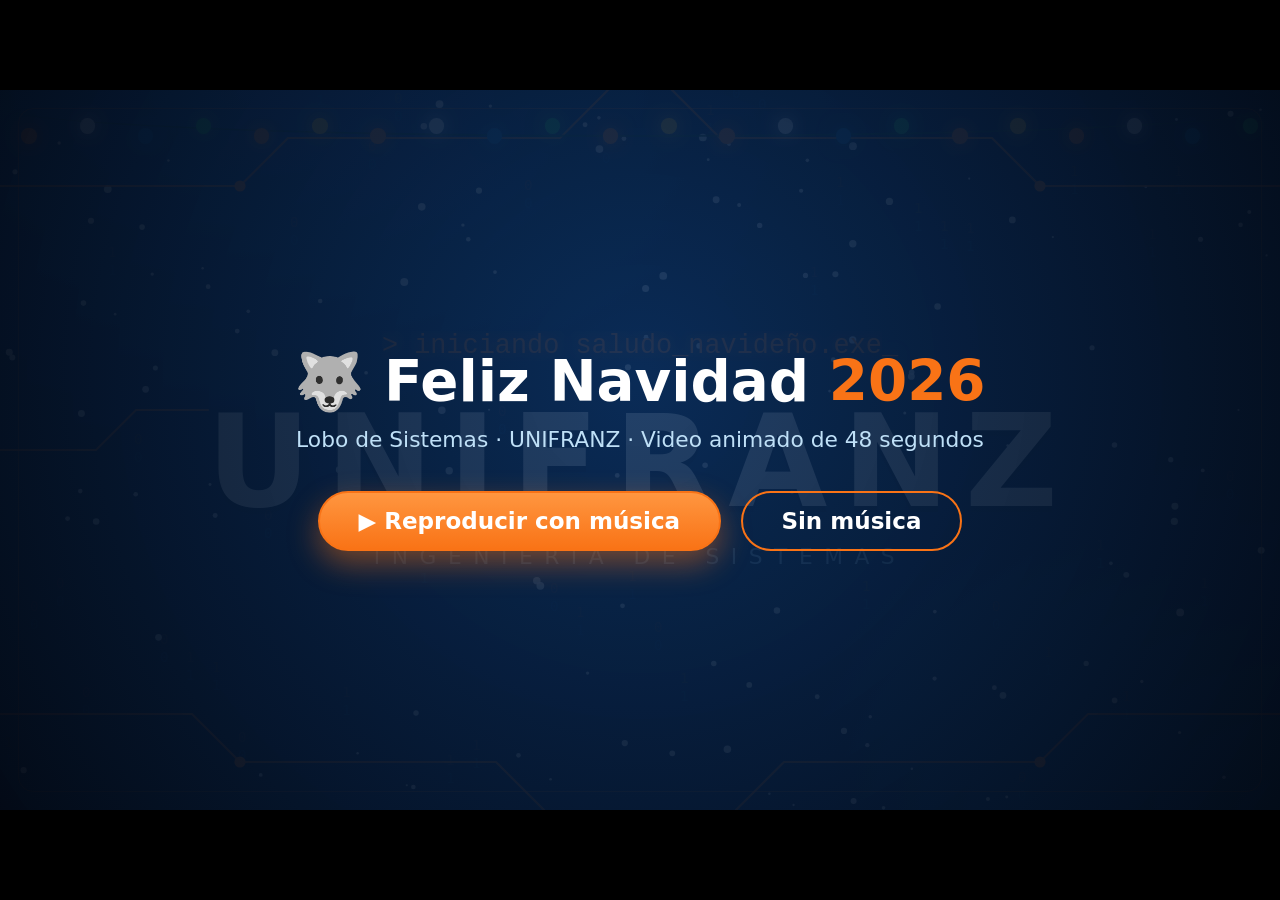
<file: ingeniero2.html>
<!DOCTYPE html>
<html lang="es">
<head>
<meta charset="UTF-8">
<meta name="viewport" content="width=device-width, initial-scale=1.0">
<title>Feliz Navidad – Video animado | Lobo de Sistemas UNIFRANZ</title>
<style>
:root{
  --azul:#0B2E5B; --oscuro:#061a36; --naranja:#F97316; --azul2:#0E6BA8; --verde:#0B6B3A; --blanco:#fff;
}
*{box-sizing:border-box;margin:0;padding:0}
html,body{height:100%;background:#000;overflow:hidden;font-family:"Segoe UI",system-ui,Roboto,Arial,sans-serif;color:#fff}
body{display:grid;place-items:center}

/* ===== Pantalla 16:9 ===== */
.pantalla{
  position:relative;width:min(100vw,calc(100vh*16/9));aspect-ratio:16/9;
  container-type:size;overflow:hidden;
  background:
    radial-gradient(70cqw 60cqh at 20% 0%,#123f7a 0%,transparent 65%),
    radial-gradient(60cqw 60cqh at 100% 100%,#0a3d6b 0%,transparent 65%),
    var(--oscuro);
  user-select:none;
}
.pantalla::after{content:"";position:absolute;inset:1.4cqw;border:.15cqw solid rgba(249,115,22,.45);border-radius:1.2cqw;pointer-events:none;z-index:6}
canvas{position:absolute;inset:0;width:100%;height:100%;pointer-events:none}
#fondo{z-index:0}
#fuegos{z-index:5}

/* ===== Guirnalda global ===== */
.guirnalda{position:absolute;top:0;left:0;right:0;height:5cqw;z-index:4;display:flex;justify-content:space-around;pointer-events:none}
.guirnalda::before{content:"";position:absolute;left:0;right:0;top:1.3cqw;height:2.2cqw;border-bottom:.2cqw solid #0a3d1f;border-radius:0 0 50% 50%/0 0 100% 100%;opacity:.8}
.guirnalda i{position:relative;margin-top:2.2cqw;width:1.2cqw;height:1.2cqw;border-radius:50%;background:var(--c);box-shadow:0 0 1.4cqw var(--c);animation:luz 1.6s ease-in-out infinite;animation-delay:calc(var(--n)*-.23s)}
.guirnalda i:nth-child(odd){margin-top:3cqw}
@keyframes luz{0%,100%{opacity:1;transform:scale(1)}50%{opacity:.25;transform:scale(.7)}}

/* ===== Escenas ===== */
.esc{position:absolute;inset:0;display:grid;place-items:center;opacity:0;visibility:hidden;transition:opacity .9s ease,visibility .9s;z-index:2}
.esc.activa{opacity:1;visibility:visible}
.centro{display:flex;flex-direction:column;align-items:center;text-align:center;position:relative;z-index:2}
.pantalla.pausa .esc *,.pantalla.pausa .guirnalda i{animation-play-state:paused!important}

/* ---- Escena 0: intro ---- */
.circ-draw{position:absolute;inset:0;width:100%;height:100%}
.dib{fill:none;stroke:var(--naranja);stroke-width:2.2;stroke-linecap:round;stroke-dasharray:1;stroke-dashoffset:1;opacity:.75;vector-effect:non-scaling-stroke}
.activa .dib{animation:trazar 3.2s ease-out forwards}
.activa .dib:nth-child(2){animation-delay:.4s}
.activa .dib:nth-child(3){animation-delay:.8s}
.activa .dib:nth-child(4){animation-delay:1.1s}
.activa .dib:nth-child(5){animation-delay:1.4s}
@keyframes trazar{to{stroke-dashoffset:0}}
.nod{fill:var(--naranja);opacity:0}
.activa .nod{animation:nodo .5s calc(1s + var(--d)*.3s) forwards,luz 1.6s calc(2s + var(--d)*.3s) infinite}
@keyframes nodo{to{opacity:1}}

.consola{font-family:"Courier New",monospace;font-size:2.1cqw;color:var(--naranja);text-shadow:0 0 1cqw rgba(249,115,22,.8);white-space:nowrap}
.tipeo{display:inline-block;overflow:hidden;vertical-align:bottom;width:0}
.activa .tipeo{animation:teclear 2.2s steps(31) .3s forwards}
@keyframes teclear{to{width:31ch}}
.cursor{animation:parpadeo .7s steps(1) infinite}
@keyframes parpadeo{50%{opacity:0}}
.uni{font-size:10cqw;font-weight:900;letter-spacing:1.2cqw;margin-top:2cqw;opacity:0;color:#fff;text-shadow:0 .5cqw 0 rgba(0,0,0,.35)}
.activa .uni{animation:impacto 1.1s 2.7s cubic-bezier(.2,1.6,.4,1) forwards}
@keyframes impacto{0%{opacity:0;transform:scale(3);filter:blur(1.5cqw)}60%{opacity:1;transform:scale(.94);filter:blur(0)}100%{opacity:1;transform:scale(1)}}
.sub{margin-top:.6cqw;letter-spacing:.9cqw;font-size:1.7cqw;color:#9fd3f2;opacity:0}
.activa .sub{animation:subir .9s 3.6s ease-out forwards}
@keyframes subir{from{opacity:0;transform:translateY(2cqw)}to{opacity:1;transform:none}}

/* ---- Escena 1: lobo ---- */
.insignia{position:relative;width:26cqw;height:26cqw;opacity:0}
.activa .insignia{animation:aparecer 1.2s .2s cubic-bezier(.2,1.5,.4,1) forwards,flotar 4s 1.4s ease-in-out infinite}
@keyframes aparecer{from{opacity:0;transform:scale(.2) rotate(-25deg)}to{opacity:1;transform:none}}
@keyframes flotar{50%{transform:translateY(-1cqw)}}
.anillo{position:absolute;inset:-1.2cqw;border-radius:50%;border:.45cqw dashed var(--naranja);animation:rotar 16s linear infinite}
@keyframes rotar{to{transform:rotate(360deg)}}
.logo{position:absolute;inset:0;border-radius:50%;overflow:hidden;display:grid;place-items:center;
  background:radial-gradient(circle at 50% 35%,#144c88,var(--azul) 70%);
  box-shadow:0 0 0 .6cqw var(--naranja),0 2cqw 4cqw rgba(0,0,0,.5),0 0 6cqw rgba(249,115,22,.4)}
.logo svg{width:92%;height:92%}
.ojos{transform-origin:50% 114px;animation:parpadear 4.5s infinite}
@keyframes parpadear{0%,92%,100%{transform:scaleY(1)}95%{transform:scaleY(.08)}}
.pompon{transform-origin:160px 80px;animation:balanceo 2.2s ease-in-out infinite}
@keyframes balanceo{50%{transform:rotate(16deg)}}
#e1 .gorro{opacity:0}
.activa#e1 .gorro{animation:caer 1.3s 1.7s cubic-bezier(.3,1.8,.5,1) forwards}
@keyframes caer{from{opacity:0;transform:translateY(-70px) rotate(-25deg)}to{opacity:1;transform:none}}
.lobo-t{margin-top:2.4cqw;font-size:4.6cqw;font-weight:900;letter-spacing:.6cqw;opacity:0}
.activa .lobo-t{animation:subir .9s 2.4s ease-out forwards}
.pill{margin-top:1.2cqw;padding:.6cqw 4cqw;font-weight:900;font-size:2.2cqw;letter-spacing:.9cqw;border-radius:5cqw 5cqw 1cqw 1cqw;
  background:linear-gradient(180deg,#ff9640,var(--naranja));box-shadow:0 .8cqw 2cqw rgba(249,115,22,.5);opacity:0;position:relative;overflow:hidden}
.activa .pill{animation:subir .9s 3.1s ease-out forwards}
.pill::after{content:"";position:absolute;top:0;left:-60%;width:40%;height:100%;background:linear-gradient(100deg,transparent,rgba(255,255,255,.7),transparent);animation:destello 2.6s 4s infinite}
@keyframes destello{60%,100%{left:130%}}

/* ---- Escena 2: Feliz Navidad ---- */
.tit{font-size:11cqw;font-weight:900;line-height:1;display:flex;flex-direction:column;align-items:center;gap:.4cqw}
.tit .fila{display:flex}
.tit span{display:inline-block;opacity:0;background:linear-gradient(180deg,#fff 30%,#ffc48f 70%,var(--naranja));-webkit-background-clip:text;background-clip:text;color:transparent;filter:drop-shadow(0 .6cqw .8cqw rgba(0,0,0,.45))}
.activa .tit span{animation:letra .8s calc(.4s + var(--i)*.09s) cubic-bezier(.3,1.9,.5,1) forwards}
@keyframes letra{from{opacity:0;transform:translateY(-8cqw) scale(0) rotate(-50deg)}to{opacity:1;transform:none}}
.activa .tit{animation:brillo 2.4s 2.2s ease-in-out infinite}
@keyframes brillo{50%{filter:drop-shadow(0 0 2cqw rgba(249,115,22,.9))}}
.deseo{margin-top:2.2cqw;font-size:2.3cqw;color:#bfe0f7;letter-spacing:.35cqw;opacity:0}
.activa .deseo{animation:subir .9s 2.2s ease-out forwards}
.arbol{position:absolute;bottom:3cqw;width:17cqw;opacity:0}
.arbol.izq{left:6cqw}.arbol.der{right:6cqw}
.activa .arbol{animation:crecer 1.2s .3s cubic-bezier(.2,1.5,.4,1) forwards}
.arbol.der{animation-delay:.7s!important}
@keyframes crecer{from{opacity:0;transform:scale(.1) translateY(8cqw)}to{opacity:1;transform:none}}
.arbol svg{width:100%;display:block;filter:drop-shadow(0 1cqw 1.4cqw rgba(0,0,0,.45))}
.estrella{transform-box:fill-box;transform-origin:center;animation:giroest 3s linear infinite}
@keyframes giroest{to{transform:rotate(360deg)}}
.l{animation:luz 1.4s ease-in-out infinite}
.l:nth-of-type(2n){animation-delay:-.5s}.l:nth-of-type(3n){animation-delay:-.9s}

/* ---- Escena 3: mensaje ---- */
.nombre{font-size:6cqw;font-weight:900;letter-spacing:.4cqw;color:#fff;opacity:0}
.nombre em{font-style:normal;background:linear-gradient(90deg,#ffd2a8,var(--naranja),#ffd2a8);background-size:200% auto;-webkit-background-clip:text;background-clip:text;color:transparent;animation:fluir 3s linear infinite}
@keyframes fluir{to{background-position:200% center}}
.activa .nombre{animation:aparecer 1s .3s cubic-bezier(.2,1.4,.4,1) forwards}
.linea{width:0;height:.35cqw;margin:1.6cqw 0 2.4cqw;background:linear-gradient(90deg,transparent,var(--naranja),transparent)}
.activa .linea{animation:ancho 1.2s 1s ease-out forwards}
@keyframes ancho{to{width:44cqw}}
.msg{font-size:2.7cqw;line-height:1.5;color:#e6f0fb;opacity:0;max-width:62cqw;margin-top:.8cqw}
.msg b{color:var(--naranja)}
.activa .m1{animation:subir .9s 1.8s ease-out forwards}
.activa .m2{animation:subir .9s 3.8s ease-out forwards}
.activa .m3{animation:subir .9s 6.2s ease-out forwards}
.activa .m4{animation:subir .9s 8s ease-out forwards}
.flota{position:absolute;font-size:4cqw;opacity:.9;animation:subeBaja 5s ease-in-out infinite}
@keyframes subeBaja{50%{transform:translateY(-2cqw) rotate(12deg)}}
.f1{left:12%;top:25%}.f2{right:12%;top:30%;animation-delay:-1.6s}.f3{left:16%;bottom:20%;animation-delay:-3s}.f4{right:15%;bottom:22%;animation-delay:-.8s}

/* ---- Escena 4: regalo ---- */
.rayos{position:absolute;left:50%;top:52%;width:70cqw;height:70cqw;margin:-35cqw 0 0 -35cqw;border-radius:50%;opacity:0;
  background:repeating-conic-gradient(from 0deg,rgba(249,115,22,.28) 0 8deg,transparent 8deg 20deg);
  -webkit-mask:radial-gradient(circle,#000 0,transparent 68%);mask:radial-gradient(circle,#000 0,transparent 68%)}
.activa .rayos{animation:rotar 22s linear infinite,verRayos 1s 2.5s forwards}
@keyframes verRayos{to{opacity:1}}
.regalo-g{position:absolute;left:50%;top:58%;width:18cqw;height:17cqw;margin:-8cqw 0 0 -9cqw;opacity:0}
.activa .regalo-g{animation:soltar .9s .2s cubic-bezier(.3,1.5,.5,1) forwards,temblar 1.2s 1.2s ease-in-out,esfumar .7s 4.2s forwards}
@keyframes soltar{from{opacity:0;transform:translateY(-40cqh)}to{opacity:1;transform:none}}
@keyframes temblar{0%,100%{transform:rotate(0)}15%{transform:rotate(-7deg)}30%{transform:rotate(7deg)}45%{transform:rotate(-6deg)}60%{transform:rotate(6deg)}75%{transform:rotate(-3deg)}}
@keyframes esfumar{to{opacity:0;transform:scale(.6) translateY(4cqw)}}
.cuerpo-g,.tapa-g{position:absolute;left:0;right:0}
.cuerpo-g{bottom:0;height:12cqw;border-radius:.8cqw;background:linear-gradient(180deg,var(--azul2),#08507d);box-shadow:0 2cqw 3cqw rgba(0,0,0,.45)}
.tapa-g{top:1cqw;height:4.6cqw;margin:0 -.9cqw;border-radius:.8cqw;background:linear-gradient(180deg,#ff9640,var(--naranja));z-index:2}
.activa .tapa-g{animation:volar 1s 2.5s cubic-bezier(.3,.1,.6,1) forwards}
@keyframes volar{to{transform:translate(-14cqw,-30cqh) rotate(-60deg);opacity:0}}
.cinta-g{position:absolute;left:50%;top:0;bottom:0;width:3.2cqw;margin-left:-1.6cqw;background:#fff}
.lazo-g{position:absolute;left:50%;top:-3.6cqw;width:4cqw;height:4cqw;margin-left:-2cqw;border:.9cqw solid #fff;border-radius:50% 50% 0 50%;transform:rotate(45deg);box-shadow:-2.6cqw 1cqw 0 -.4cqw #fff}
.almohada{position:absolute;left:50%;top:50%;width:34cqw;margin:-17cqw 0 0 -17cqw;opacity:0}
.activa .almohada{animation:surgir 1.6s 2.9s cubic-bezier(.2,1.2,.4,1) forwards,irIzq 1.2s 5.2s ease-in-out forwards}
@keyframes surgir{from{opacity:0;transform:translateY(14cqw) scale(.2) rotateY(0)}to{opacity:1;transform:translateY(-3cqw) scale(1) rotateY(360deg)}}
@keyframes irIzq{from{transform:translateY(-3cqw)}to{transform:translate(-22cqw,-1cqw) scale(.95)}}
.almohada svg{width:100%;display:block;filter:drop-shadow(0 2cqw 2cqw rgba(0,0,0,.5));animation:flotar 3.6s 4s ease-in-out infinite}
.tw{fill:#fff;animation:luz 2s infinite}.tw.t2{fill:var(--naranja);animation-delay:-1s}
.info{position:absolute;right:7cqw;top:50%;transform:translateY(-50%);width:34cqw;text-align:left;z-index:3}
.info h4{font-size:2.9cqw;color:var(--naranja);line-height:1.15;opacity:0}
.info p{font-size:1.8cqw;line-height:1.5;color:#e6f0fb;margin-top:1.2cqw;opacity:0}
.activa .info h4{animation:entraDer .9s 5.6s ease-out forwards}
.activa .info p{animation:entraDer .9s 6.4s ease-out forwards}
@keyframes entraDer{from{opacity:0;transform:translateX(6cqw)}to{opacity:1;transform:none}}
.qr{margin-top:2cqw;display:inline-flex;flex-direction:column;align-items:center;gap:.6cqw;padding:1cqw;background:#fff;color:var(--azul);border:.5cqw solid var(--naranja);border-radius:1.4cqw;opacity:0;font-size:1.4cqw;font-weight:800}
.qr canvas{position:static;width:10cqw;height:10cqw;image-rendering:pixelated}
.activa .qr{animation:aparecer .9s 7.4s cubic-bezier(.2,1.5,.4,1) forwards}

/* ---- Escena 5: final ---- */
.mini{width:13cqw;height:13cqw;position:relative;opacity:0;margin-bottom:1.6cqw}
.mini .logo{box-shadow:0 0 0 .4cqw var(--naranja),0 1cqw 2cqw rgba(0,0,0,.5),0 0 4cqw rgba(249,115,22,.4)}
.mini .anillo{inset:-.8cqw;border-width:.3cqw}
.activa .mini{animation:aparecer 1s .3s cubic-bezier(.2,1.5,.4,1) forwards,flotar 4s 1.3s ease-in-out infinite}
.fin1{font-size:4.8cqw;font-weight:800;opacity:0}
.fin1 em{font-style:normal;color:var(--naranja)}
.activa .fin1{animation:subir 1s .9s ease-out forwards}
.fin2{margin-top:1.4cqw;font-size:2.4cqw;color:#bfe0f7;letter-spacing:.3cqw;opacity:0}
.activa .fin2{animation:subir 1s 1.8s ease-out forwards}
.fin3{margin-top:2.6cqw;font-size:6cqw;font-weight:900;letter-spacing:.8cqw;opacity:0;background:linear-gradient(90deg,#fff,#ffc48f,var(--naranja),#fff);background-size:250% auto;-webkit-background-clip:text;background-clip:text;color:transparent}
.activa .fin3{animation:impacto 1.2s 2.8s cubic-bezier(.2,1.6,.4,1) forwards,fluir 4s 4s linear infinite}
.paleta{display:flex;gap:1cqw;margin-top:2.4cqw;opacity:0}
.activa .paleta{animation:subir 1s 3.8s forwards}
.paleta i{width:1.4cqw;height:1.4cqw;border-radius:50%;background:var(--c);border:.2cqw solid rgba(255,255,255,.6);animation:flotar 2s infinite;animation-delay:calc(var(--n)*-.3s)}

/* ===== Inicio ===== */
.inicio{position:absolute;inset:0;z-index:9;display:grid;place-items:center;text-align:center;background:radial-gradient(circle at 50% 40%,rgba(11,46,91,.9),rgba(3,10,22,.97));transition:opacity .6s}
.inicio.fuera{opacity:0;pointer-events:none}
.inicio h1{font-size:4.4cqw;font-weight:900}
.inicio h1 em{font-style:normal;color:var(--naranja)}
.inicio p{margin:1cqw 0 3cqw;color:#bfe0f7;font-size:1.7cqw}
.btn-g{font:inherit;cursor:pointer;color:#fff;font-weight:800;font-size:1.8cqw;padding:1.2cqw 3cqw;margin:0 .6cqw;border-radius:5cqw;border:.2cqw solid var(--naranja);background:linear-gradient(180deg,#ff9640,var(--naranja));box-shadow:0 1cqw 2.4cqw rgba(249,115,22,.45);transition:transform .2s}
.btn-g:hover{transform:translateY(-.3cqw) scale(1.04)}
.btn-g.sec{background:transparent;box-shadow:none}

/* ===== Controles ===== */
.controles{position:absolute;left:3cqw;right:3cqw;bottom:2.4cqw;z-index:8;display:flex;align-items:center;gap:1.2cqw;padding:.9cqw 1.4cqw;border-radius:5cqw;
  background:rgba(4,14,30,.72);backdrop-filter:blur(8px);border:1px solid rgba(255,255,255,.12);opacity:0;transform:translateY(1cqw);transition:.35s}
.pantalla.ver .controles,.controles:hover{opacity:1;transform:none}
.controles button{font-size:1.9cqw;line-height:1;background:none;border:none;color:#fff;cursor:pointer;padding:.4cqw .7cqw;border-radius:50%;transition:background .2s}
.controles button:hover{background:rgba(255,255,255,.15)}
.controles button.on{color:var(--naranja)}
.barra{flex:1;height:.9cqw;border-radius:1cqw;background:rgba(255,255,255,.18);position:relative;cursor:pointer}
.barra b{position:absolute;left:0;top:0;bottom:0;width:0;border-radius:1cqw;background:linear-gradient(90deg,var(--azul2),var(--naranja))}
.barra s{position:absolute;top:-.2cqw;bottom:-.2cqw;width:.15cqw;background:rgba(255,255,255,.55)}
.tiempo{font-size:1.3cqw;font-variant-numeric:tabular-nums;color:#cfe3f6;min-width:9cqw;text-align:right}
.repetir{position:absolute;left:50%;bottom:9cqw;transform:translateX(-50%);z-index:8;display:none}
.repetir.ver{display:block;animation:aparecer .8s both}

@media (prefers-reduced-motion:reduce){.guirnalda i{animation:none}}
</style>
</head>
<body>
<div class="pantalla" id="pantalla">
  <canvas id="fondo"></canvas>
  <canvas id="fuegos"></canvas>
  <div class="guirnalda" id="guirnalda"></div>

  <!-- ESCENA 0 -->
  <section class="esc" id="e0" data-dur="5000">
    <svg class="circ-draw" viewBox="0 0 1600 900" preserveAspectRatio="none" aria-hidden="true">
      <path class="dib" pathLength="1" d="M0 120 H300 L360 60 H700 L760 0"/>
      <path class="dib" pathLength="1" d="M1600 120 H1300 L1240 60 H900 L840 0"/>
      <path class="dib" pathLength="1" d="M0 780 H240 L300 840 H620 L680 900"/>
      <path class="dib" pathLength="1" d="M1600 780 H1360 L1300 840 H980 L920 900"/>
      <path class="dib" pathLength="1" d="M0 450 H120 L170 400 H260"/>
      <circle class="nod" style="--d:1" cx="300" cy="120" r="7"/>
      <circle class="nod" style="--d:2" cx="1300" cy="120" r="7"/>
      <circle class="nod" style="--d:3" cx="300" cy="840" r="7"/>
      <circle class="nod" style="--d:4" cx="1300" cy="840" r="7"/>
    </svg>
    <div class="centro">
      <p class="consola"><span class="tipeo">&gt; iniciando saludo_navideño.exe</span><b class="cursor">_</b></p>
      <h2 class="uni">UNIFRANZ</h2>
      <p class="sub">INGENIERÍA DE SISTEMAS</p>
    </div>
  </section>

  <!-- ESCENA 1 -->
  <section class="esc" id="e1" data-dur="6000">
    <div class="centro">
      <div class="insignia"><div class="anillo"></div><div class="logo" data-lobo></div></div>
      <h2 class="lobo-t">LOBO DE SISTEMAS</h2>
      <span class="pill">UNIFRANZ</span>
    </div>
  </section>

  <!-- ESCENA 2 -->
  <section class="esc" id="e2" data-dur="6000">
    <div class="arbol izq" data-arbol></div>
    <div class="arbol der" data-arbol></div>
    <div class="centro">
      <h1 class="tit" id="tit" aria-label="¡Feliz Navidad!"></h1>
      <p class="deseo">de parte de sus estudiantes</p>
    </div>
  </section>

  <!-- ESCENA 3 -->
  <section class="esc" id="e3" data-dur="11000">
    <span class="flota f1">❄️</span><span class="flota f2">🎁</span><span class="flota f3">🎄</span><span class="flota f4">❄️</span>
    <div class="centro">
      <h2 class="nombre">Ingeniero <em>Juan</em></h2>
      <div class="linea"></div>
      <p class="msg m1">En esta Navidad queremos agradecerle por compartir sus <b>conocimientos</b>,</p>
      <p class="msg m2">su <b>paciencia</b> y su <b>dedicación</b>.</p>
      <p class="msg m3">Le deseamos mucha felicidad, salud</p>
      <p class="msg m4">y éxitos en el próximo año. 🎉</p>
    </div>
  </section>

  <!-- ESCENA 4 -->
  <section class="esc" id="e4" data-dur="11000">
    <div class="rayos"></div>
    <div class="regalo-g">
      <div class="tapa-g"><div class="cinta-g"></div><div class="lazo-g"></div></div>
      <div class="cuerpo-g"><div class="cinta-g"></div></div>
    </div>
    <div class="almohada" id="almohada"></div>
    <div class="info">
      <h4>Un detalle de sus estudiantes</h4>
      <p>Una almohada de cuello con el diseño del Lobo de Sistemas, para que descanse como se merece.</p>
      <div class="qr"><canvas id="qr" width="140" height="140"></canvas><span>📱 Escanéame</span></div>
    </div>
  </section>

  <!-- ESCENA 5 -->
  <section class="esc" id="e5" data-dur="9000">
    <div class="centro">
      <div class="mini"><div class="anillo"></div><div class="logo" data-lobo></div></div>
      <p class="fin1">Con cariño, <em>sus estudiantes</em></p>
      <p class="fin2">Ingeniería de Sistemas – UNIFRANZ</p>
      <p class="fin3">NAVIDAD 2026</p>
      <div class="paleta"><i style="--c:#0B2E5B;--n:0"></i><i style="--c:#F97316;--n:1"></i><i style="--c:#0E6BA8;--n:2"></i><i style="--c:#0B6B3A;--n:3"></i><i style="--c:#fff;--n:4"></i></div>
    </div>
  </section>

  <!-- INICIO -->
  <div class="inicio" id="inicio">
    <div>
      <h1>🐺 Feliz Navidad <em>2026</em></h1>
      <p>Lobo de Sistemas · UNIFRANZ · Video animado de 48 segundos</p>
      <button class="btn-g" id="conMusica">▶ Reproducir con música</button>
      <button class="btn-g sec" id="sinMusica">Sin música</button>
    </div>
  </div>

  <button class="btn-g repetir" id="repetir">↻ Ver de nuevo</button>

  <div class="controles" id="controles">
    <button id="bPlay" title="Pausar (espacio)">⏸</button>
    <button id="bReset" title="Reiniciar">↻</button>
    <div class="barra" id="barra"><b id="prog"></b></div>
    <span class="tiempo" id="tiempo">0:00 / 0:48</span>
    <button id="bSonido" title="Música">🔊</button>
    <button id="bBucle" title="Repetir en bucle">🔁</button>
    <button id="bPantalla" title="Pantalla completa (F)">⛶</button>
  </div>
</div>

<script>
/* ============ Piezas SVG ============ */
const LOBO = `<svg viewBox="0 0 200 200">
<path d="M34 96 L44 26 L92 64 Z" fill="#0E6BA8"/><path d="M166 96 L156 26 L108 64 Z" fill="#0E6BA8"/>
<path d="M50 80 L54 46 L78 64 Z" fill="#F97316"/><path d="M150 80 L146 46 L122 64 Z" fill="#F97316"/>
<path d="M28 112 Q28 62 100 60 Q172 62 172 112 Q172 172 100 188 Q28 172 28 112Z" fill="#0E6BA8"/>
<path d="M100 96 Q60 102 50 130 Q58 172 100 184 Q142 172 150 130 Q140 102 100 96Z" fill="#fff"/>
<path d="M28 130 Q40 118 58 124 Q50 150 62 168 Q36 160 28 130Z" fill="#0B2E5B" opacity=".35"/>
<path d="M172 130 Q160 118 142 124 Q150 150 138 168 Q164 160 172 130Z" fill="#0B2E5B" opacity=".35"/>
<g class="ojos">
<ellipse cx="70" cy="114" rx="15" ry="11" fill="#fff" stroke="#0B2E5B" stroke-width="3"/><ellipse cx="130" cy="114" rx="15" ry="11" fill="#fff" stroke="#0B2E5B" stroke-width="3"/>
<circle cx="72" cy="114" r="7" fill="#F97316"/><circle cx="128" cy="114" r="7" fill="#F97316"/>
<circle cx="72" cy="114" r="3.4" fill="#0B2E5B"/><circle cx="128" cy="114" r="3.4" fill="#0B2E5B"/>
<circle cx="74" cy="111" r="1.6" fill="#fff"/><circle cx="130" cy="111" r="1.6" fill="#fff"/></g>
<path d="M52 98 Q68 90 86 98" stroke="#0B2E5B" stroke-width="5" fill="none" stroke-linecap="round"/>
<path d="M148 98 Q132 90 114 98" stroke="#0B2E5B" stroke-width="5" fill="none" stroke-linecap="round"/>
<path d="M88 142 Q100 134 112 142 Q100 156 88 142Z" fill="#0B2E5B"/><path d="M100 150 V158" stroke="#0B2E5B" stroke-width="3"/>
<path d="M76 158 Q100 182 124 158 Q100 166 76 158Z" fill="#0B2E5B"/><path d="M90 168 Q100 184 110 168 Q100 172 90 168Z" fill="#F97316"/>
<g class="gorro"><path d="M42 78 Q50 22 112 16 Q154 16 166 62 L160 80 Z" fill="#F97316"/>
<path d="M60 60 Q80 36 112 32" stroke="#fb923c" stroke-width="5" fill="none" stroke-linecap="round" opacity=".7"/>
<rect x="32" y="68" width="136" height="24" rx="12" fill="#fff"/><circle class="pompon" cx="166" cy="64" r="12" fill="#fff"/></g></svg>`;

const ARBOL = `<svg viewBox="0 0 120 175">
<rect x="50" y="145" width="20" height="24" fill="#6b3f1d"/>
<polygon points="60,18 106,78 14,78" fill="#0f8a4a"/><polygon points="60,46 114,112 6,112" fill="#0B6B3A"/><polygon points="60,76 120,150 0,150" fill="#095a31"/>
<circle class="l" cx="50" cy="60" r="3.6" fill="#F97316"/><circle class="l" cx="70" cy="70" r="3.6" fill="#fff"/>
<circle class="l" cx="40" cy="96" r="3.8" fill="#0E6BA8"/><circle class="l" cx="78" cy="100" r="3.8" fill="#F97316"/><circle class="l" cx="60" cy="88" r="3.4" fill="#fff"/>
<circle class="l" cx="28" cy="132" r="4" fill="#fff"/><circle class="l" cx="60" cy="125" r="4" fill="#F97316"/><circle class="l" cx="94" cy="134" r="4" fill="#0E6BA8"/>
<polygon class="estrella" points="60,0 64,10 75,10 66,17 69,28 60,21 51,28 54,17 45,10 56,10" fill="#fbbf24"/></svg>`;

const ALMOHADA = `<svg viewBox="0 0 240 210">
<defs><pattern id="patron" width="24" height="24" patternUnits="userSpaceOnUse">
<path d="M0 12 H8 L12 6 H24" stroke="#F97316" stroke-width="1" fill="none" opacity=".6"/><circle cx="12" cy="6" r="1.6" fill="#F97316" opacity=".7"/>
<text x="3" y="22" font-size="6" fill="#0E6BA8" opacity=".9" font-family="monospace">0101</text></pattern>
<linearGradient id="brillo" x1="0" y1="0" x2="1" y2="1"><stop offset="0" stop-color="#fff" stop-opacity=".4"/><stop offset="1" stop-color="#fff" stop-opacity="0"/></linearGradient>
<clipPath id="recorte"><path d="M46 150 Q46 38 120 38 Q194 38 194 150" fill="none" stroke="#000" stroke-width="58"/></clipPath></defs>
<path d="M46 150 Q46 38 120 38 Q194 38 194 150" fill="none" stroke="#0B2E5B" stroke-width="58" stroke-linecap="round"/>
<rect width="240" height="210" fill="url(#patron)" clip-path="url(#recorte)"/>
<path d="M46 150 Q46 38 120 38 Q194 38 194 150" fill="none" stroke="url(#brillo)" stroke-width="18" stroke-linecap="round" transform="translate(0,-14)" opacity=".55"/>
<path d="M46 128 V150" stroke="#F97316" stroke-width="58" stroke-linecap="round"/><path d="M194 128 V150" stroke="#F97316" stroke-width="58" stroke-linecap="round"/>
<text x="46" y="160" text-anchor="middle" font-size="11" font-weight="800" fill="#fff" font-family="Arial Black,Arial,sans-serif">UNIFRANZ</text>
<text x="194" y="160" text-anchor="middle" font-size="11" font-weight="800" fill="#fff" font-family="Arial Black,Arial,sans-serif">UNIFRANZ</text>
<rect x="106" y="146" width="28" height="18" rx="4" fill="#111"/><rect x="112" y="150" width="16" height="10" rx="2" fill="#333"/>
<rect x="196" y="82" width="30" height="14" rx="2" fill="#0E6BA8" transform="rotate(18 211 89)"/>
<text x="211" y="92" font-size="7" fill="#fff" text-anchor="middle" font-weight="700" transform="rotate(18 211 89)">LoboSist</text>
<text x="82" y="82" font-size="14" class="tw">❄</text><text x="150" y="70" font-size="12" class="tw t2">✦</text></svg>`;

document.querySelectorAll("[data-lobo]").forEach(e => e.innerHTML = LOBO);
document.querySelectorAll("[data-arbol]").forEach(e => e.innerHTML = ARBOL);
document.getElementById("almohada").innerHTML = ALMOHADA;

/* Guirnalda */
const gu = document.getElementById("guirnalda");
const COL = ["#F97316","#fff","#0E6BA8","#22c55e","#F97316","#fbbf24"];
for (let i = 0; i < 22; i++) gu.insertAdjacentHTML("beforeend", `<i style="--c:${COL[i % COL.length]};--n:${i}"></i>`);

/* Título letra por letra */
const tit = document.getElementById("tit");
let idx = 0;
["¡Feliz", "Navidad!"].forEach(p => {
  const fila = document.createElement("div"); fila.className = "fila";
  [...p].forEach(ch => { const s = document.createElement("span"); s.textContent = ch; s.style.setProperty("--i", idx++); fila.appendChild(s); });
  tit.appendChild(fila);
});

/* QR decorativo */
(function () {
  const cv = document.getElementById("qr"), c = cv.getContext("2d"), N = 25, t = cv.width / N;
  let s = 2026; const az = () => (s = (s * 16807) % 2147483647) / 2147483647;
  c.fillStyle = "#fff"; c.fillRect(0, 0, 140, 140); c.fillStyle = "#0B2E5B";
  const bus = (x, y) => (x < 8 && y < 8) || (x >= N - 8 && y < 8) || (x < 8 && y >= N - 8);
  for (let y = 0; y < N; y++) for (let x = 0; x < N; x++) if (!bus(x, y) && az() > .52) c.fillRect(x * t, y * t, t, t);
  const f = (ox, oy) => { c.fillStyle = "#0B2E5B"; c.fillRect(ox * t, oy * t, 7 * t, 7 * t); c.fillStyle = "#fff"; c.fillRect((ox + 1) * t, (oy + 1) * t, 5 * t, 5 * t); c.fillStyle = "#F97316"; c.fillRect((ox + 2) * t, (oy + 2) * t, 3 * t, 3 * t); };
  f(0, 0); f(N - 7, 0); f(0, N - 7);
})();

/* ============ Canvas: binario + nieve ============ */
const pantalla = document.getElementById("pantalla");
const cf = document.getElementById("fondo"), cx = cf.getContext("2d");
const cg = document.getElementById("fuegos"), gx = cg.getContext("2d");
let W, H, bin = [], nieve = [], chispas = [], conf = [];
function ajustar() {
  W = cf.width = cg.width = pantalla.clientWidth;
  H = cf.height = cg.height = pantalla.clientHeight;
  const cols = Math.floor(W / 26);
  bin = Array.from({ length: cols }, () => ({ y: Math.random() * H, v: .6 + Math.random() * 1.4 }));
  nieve = Array.from({ length: Math.floor(W / 9) }, () => ({ x: Math.random() * W, y: Math.random() * H, r: 1 + Math.random() * 3, v: .4 + Math.random() * 1.2, f: Math.random() * 6.28 }));
}
addEventListener("resize", ajustar); ajustar();

const COLS = ["#F97316", "#0E6BA8", "#22c55e", "#fff", "#ffb36b", "#fbbf24"];
function fuego(x, y) {
  const col = COLS[(Math.random() * COLS.length) | 0];
  for (let i = 0; i < 70; i++) { const a = Math.random() * 6.28, f = 1 + Math.random() * 5; chispas.push({ x, y, vx: Math.cos(a) * f, vy: Math.sin(a) * f, vida: 70 + Math.random() * 30, col }); }
}
function confeti(x, y) {
  for (let i = 0; i < 150; i++) { const a = Math.random() * 6.28, f = 3 + Math.random() * 8; conf.push({ x, y, vx: Math.cos(a) * f, vy: Math.sin(a) * f - 6, w: 6 + Math.random() * 6, h: 4 + Math.random() * 6, r: Math.random() * 6, vr: (Math.random() - .5) * .4, col: COLS[(Math.random() * COLS.length) | 0], vida: 140 + Math.random() * 60 }); }
}

function dibujar(t, avanza) {
  cx.clearRect(0, 0, W, H);
  const fs = Math.max(11, W / 90); cx.font = fs + "px monospace";
  bin.forEach((g, i) => {
    const d = Math.random() > .5 ? "1" : "0";
    cx.fillStyle = "rgba(14,107,168,.28)"; cx.fillText(d, i * 26 + 4, g.y);
    cx.fillStyle = "rgba(249,115,22,.18)"; cx.fillText(d, i * 26 + 4, g.y - 18);
    if (avanza) { g.y += g.v; if (g.y > H + 20) { g.y = -20; g.v = .6 + Math.random() * 1.4; } }
  });
  cx.fillStyle = "rgba(255,255,255,.85)";
  nieve.forEach(n => {
    if (avanza) { n.y += n.v; n.x += Math.sin(t / 900 + n.f) * .5; if (n.y > H + 5) { n.y = -5; n.x = Math.random() * W; } }
    cx.beginPath(); cx.arc(n.x, n.y, n.r, 0, 6.28); cx.fill();
  });

  gx.clearRect(0, 0, W, H);
  for (let i = chispas.length - 1; i >= 0; i--) {
    const p = chispas[i];
    if (avanza) { p.vy += .05; p.vx *= .985; p.x += p.vx; p.y += p.vy; p.vida--; }
    gx.globalAlpha = Math.max(p.vida / 90, 0); gx.fillStyle = p.col;
    gx.beginPath(); gx.arc(p.x, p.y, 2.4, 0, 6.28); gx.fill();
    if (p.vida <= 0) chispas.splice(i, 1);
  }
  for (let i = conf.length - 1; i >= 0; i--) {
    const c = conf[i];
    if (avanza) { c.vy += .12; c.x += c.vx; c.y += c.vy; c.r += c.vr; c.vida--; }
    gx.save(); gx.translate(c.x, c.y); gx.rotate(c.r); gx.globalAlpha = Math.max(c.vida / 120, 0); gx.fillStyle = c.col; gx.fillRect(-c.w / 2, -c.h / 2, c.w, c.h); gx.restore();
    if (c.vida <= 0 || c.y > H + 20) conf.splice(i, 1);
  }
  gx.globalAlpha = 1;
}

/* ============ Música (Jingle Bells, dominio público) ============ */
let ac = null, master = null, sonidoOn = true;
const NOTA = { E: 659.25, G: 783.99, C: 523.25, D: 587.33, F: 698.46 };
const MEL = [["E",1],["E",1],["E",2],["E",1],["E",1],["E",2],["E",1],["G",1],["C",1.5],["D",.5],["E",4],
             ["F",1],["F",1],["F",1.5],["F",.5],["F",1],["E",1],["E",1],["E",.5],["E",.5],["E",1],["D",1],["D",1],["E",1],["D",2],["G",2]];
function musicaIniciar() {
  try {
    if (ac) ac.close();
    ac = new (window.AudioContext || window.webkitAudioContext)();
    master = ac.createGain(); master.gain.value = sonidoOn ? .14 : 0; master.connect(ac.destination);
    let when = ac.currentTime + .1; const beat = .3;
    for (let loop = 0; loop < 7; loop++) MEL.forEach(([n, b]) => {
      const d = b * beat, f = NOTA[n];
      [[f, "triangle", 1], [f * 2, "sine", .3]].forEach(([fr, tipo, vol]) => {
        const o = ac.createOscillator(), g = ac.createGain();
        o.type = tipo; o.frequency.value = fr;
        g.gain.setValueAtTime(0, when); g.gain.linearRampToValueAtTime(vol, when + .02); g.gain.exponentialRampToValueAtTime(.001, when + d * .95);
        o.connect(g); g.connect(master); o.start(when); o.stop(when + d);
      });
      when += d;
    });
  } catch (e) { ac = null; }
}

/* ============ Línea de tiempo ============ */
const ESC = [...document.querySelectorAll(".esc")];
const DUR = ESC.map(e => +e.dataset.dur);
const TOTAL = DUR.reduce((a, b) => a + b, 0);
const INI = DUR.map((_, i) => DUR.slice(0, i).reduce((a, b) => a + b, 0));
const EVENTOS = [
  { e: 2, at: 700, fn: () => { confeti(W / 2, H * .45); } },
  { e: 4, at: 2800, fn: () => { confeti(W * .5, H * .5); } },
  { e: 5, at: 300, fn: () => { fuego(W * .25, H * .35); fuego(W * .75, H * .3); } },
  { e: 5, at: 3000, fn: () => { confeti(W / 2, H * .6); } }
];
let t = 0, reproduce = false, actual = -1, ult = 0, bucle = false, terminado = false, sigFuego = 0, hechos = new Set();

const $ = id => document.getElementById(id);
const bPlay = $("bPlay"), prog = $("prog"), tiempo = $("tiempo"), repetir = $("repetir");

function activar(i) {
  ESC.forEach(e => e.classList.remove("activa"));
  void pantalla.offsetWidth;
  ESC[i].classList.add("activa");
  actual = i; hechos.clear();
}
function fmt(ms) { const s = Math.floor(ms / 1000); return Math.floor(s / 60) + ":" + String(s % 60).padStart(2, "0"); }
function setPlay(v) {
  reproduce = v; bPlay.textContent = v ? "⏸" : "▶";
  pantalla.classList.toggle("pausa", !v && !terminado);
  if (ac) v ? ac.resume() : ac.suspend();
}
function reiniciar(desde = 0) {
  t = desde; terminado = false; repetir.classList.remove("ver"); actual = -1; chispas = []; conf = [];
  if (sonidoOn || ac) musicaIniciar();
  setPlay(true);
}
function frame(now) {
  const dt = Math.min(now - ult, 100); ult = now;
  if (reproduce) {
    t += dt;
    if (t >= TOTAL) {
      if (bucle) reiniciar(0);
      else { t = TOTAL - 1; terminado = true; setPlay(false); repetir.classList.add("ver"); }
    }
  }
  let i = ESC.length - 1; while (i > 0 && t < INI[i]) i--;
  if (i !== actual) activar(i);
  EVENTOS.forEach((ev, k) => { if (ev.e === actual && t - INI[actual] >= ev.at && !hechos.has(k)) { hechos.add(k); ev.fn(); } });
  if (reproduce && actual === 5 && now > sigFuego) { fuego(W * (.15 + Math.random() * .7), H * (.15 + Math.random() * .4)); sigFuego = now + 650 + Math.random() * 500; }
  prog.style.width = (t / TOTAL * 100) + "%";
  tiempo.textContent = fmt(t) + " / " + fmt(TOTAL);
  dibujar(now, reproduce || terminado);
  requestAnimationFrame(frame);
}

/* Marcas de escenas en la barra */
INI.slice(1).forEach(ms => { const s = document.createElement("s"); s.style.left = (ms / TOTAL * 100) + "%"; $("barra").appendChild(s); });

/* ============ Controles ============ */
function comenzar(conMusica) {
  sonidoOn = conMusica; $("bSonido").textContent = conMusica ? "🔊" : "🔇";
  $("inicio").classList.add("fuera");
  if (conMusica) musicaIniciar();
  t = 0; actual = -1; setPlay(true);
}
$("conMusica").onclick = () => comenzar(true);
$("sinMusica").onclick = () => comenzar(false);
bPlay.onclick = () => { if (terminado) reiniciar(0); else setPlay(!reproduce); };
$("bReset").onclick = () => reiniciar(0);
repetir.onclick = () => reiniciar(0);
$("bSonido").onclick = e => {
  sonidoOn = !sonidoOn; e.target.textContent = sonidoOn ? "🔊" : "🔇";
  if (!ac && sonidoOn) { musicaIniciar(); if (!reproduce) ac && ac.suspend(); }
  if (master) master.gain.value = sonidoOn ? .14 : 0;
};
$("bBucle").onclick = e => { bucle = !bucle; e.target.classList.toggle("on", bucle); };
$("bPantalla").onclick = () => document.fullscreenElement ? document.exitFullscreen() : pantalla.requestFullscreen();
$("barra").onclick = e => {
  const r = $("barra").getBoundingClientRect();
  const ms = Math.max(0, Math.min(.999, (e.clientX - r.left) / r.width)) * TOTAL;
  terminado = false; repetir.classList.remove("ver"); t = ms; actual = -1; conf = []; chispas = [];
  if (ac) { const era = reproduce; musicaIniciar(); if (!era) ac.suspend(); }
  if (!reproduce) setPlay(true);
};
addEventListener("keydown", e => {
  if (e.code === "Space") { e.preventDefault(); if (!$("inicio").classList.contains("fuera")) return; bPlay.click(); }
  if (e.key === "f" || e.key === "F") $("bPantalla").click();
});

/* Mostrar controles al mover el mouse */
let tm; pantalla.addEventListener("mousemove", () => { pantalla.classList.add("ver"); clearTimeout(tm); tm = setTimeout(() => pantalla.classList.remove("ver"), 2500); });
pantalla.addEventListener("touchstart", () => { pantalla.classList.add("ver"); clearTimeout(tm); tm = setTimeout(() => pantalla.classList.remove("ver"), 3000); }, { passive: true });

/* Vista previa de la primera escena detrás del menú de inicio */
activar(0); ult = performance.now(); requestAnimationFrame(frame);
</script>
</body>
</html>
</file>
